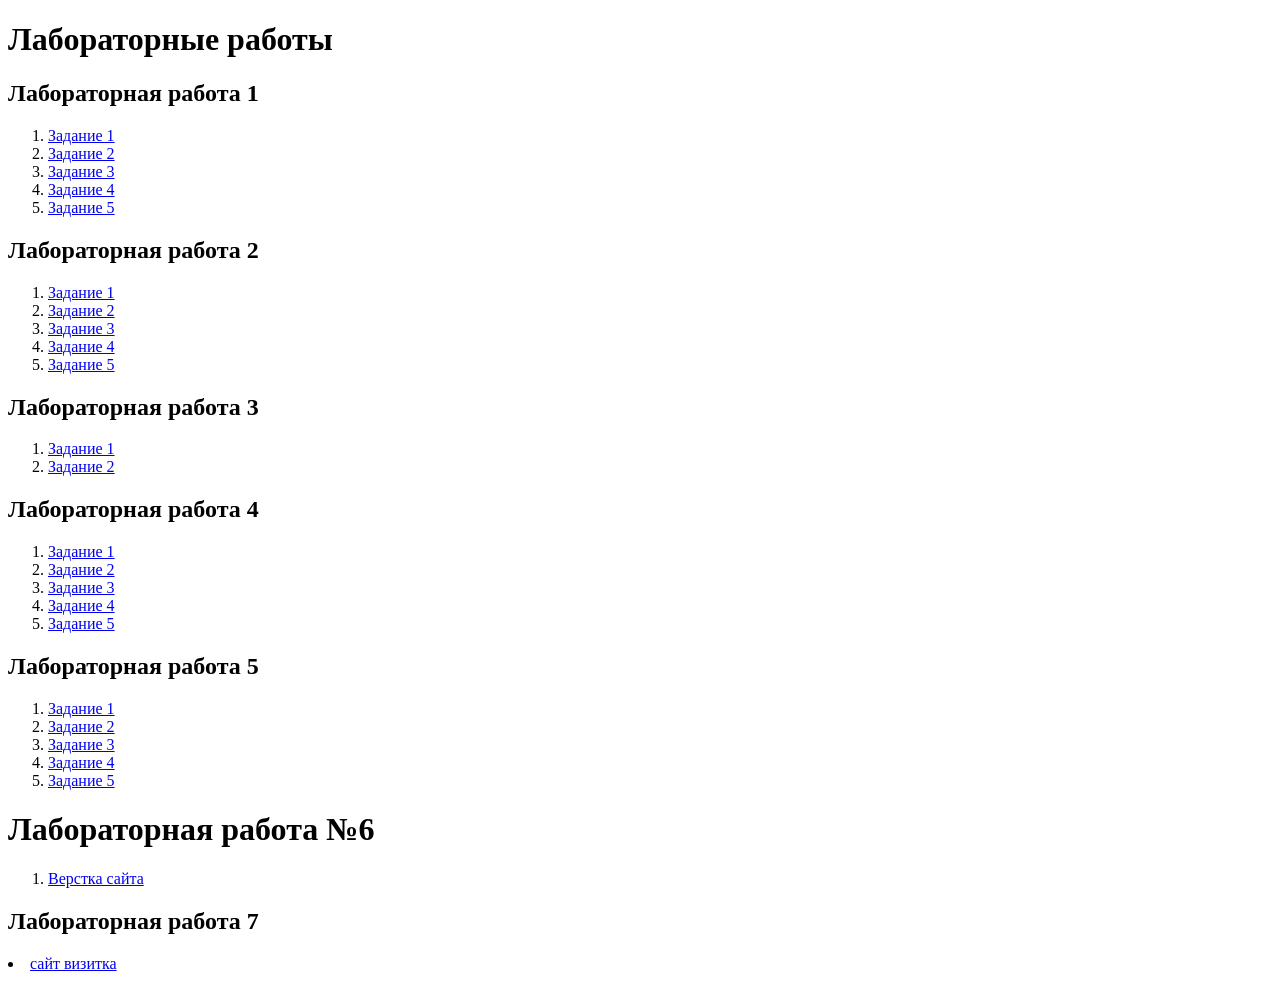
<file: index.html>
<!DOCTYPE html>
<html lang="ru">
<head>
    <meta charset="UTF-8">
    <meta name="viewport" content="width=device-width, initial-scale=1.0">
    <title>HTML&amp;CSS</title>
</head>
<body>
    <h1>Лабораторные работы</h1>
    <h2>Лабораторная работа 1</h2>
    <ol>
        <li><a href="lab1/lab1_1.html">Задание 1</a></li>
        <li><a href="lab1/lab1_2.html">Задание 2</a></li>
        <li><a href="lab1/lab1_3.html">Задание 3</a></li>
        <li><a href="lab1/lab1_4.html">Задание 4</a></li>
        <li><a href="lab1/lab1_5.html">Задание 5</a></li>
    </ol>
    
    <h2>Лабораторная работа 2</h2>
    <ol>
        <li><a href="lab2/lab2_1.html">Задание 1</a></li>
        <li><a href="lab2/lab2_2.html">Задание 2</a></li>
        <li><a href="lab2/docs/index.html">Задание 3</a></li>
        <li><a href="lab2/lab2_4.html">Задание 4</a></li>
        <li><a href="lab2/lab2_5.html">Задание 5</a></li>
    </ol>

 <h2>Лабораторная работа 3</h2>
    <ol>
        <li><a href="/lab3/lab3_1.html">Задание 1</a></li>
        <li><a href="/lab3/lab3_2.html">Задание 2</a></li>
    </ol>
    
    <h2>Лабораторная работа 4</h2>
    <ol>
        <li><a href="/lab4/lab4_1.html">Задание 1</a></li>
        <li><a href="/lab4/lab4_2.html">Задание 2</a></li>
        <li><a href="/lab4/lab4_3.html">Задание 3</a></li>
        <li><a href="/lab4/lab4_4.html">Задание 4</a></li>
        <li><a href="/lab4/lab4_5.html">Задание 5</a></li>
    </ol>
    
    <h2>Лабораторная работа 5</h2>
<ol>
        <li><a href="/lab5/lab5_1.html">Задание 1</a></li>
        <li><a href="/lab5/lab5_2.html">Задание 2</a></li>
        <li><a href="/lab5/lab5_3.html">Задание 3</a></li>
        <li><a href="/lab5/lab5_4.html">Задание 4</a></li>
        <li><a href="/lab5/lab5_5.html">Задание 5</a></li>
</ol>
        <h1> Лабораторная работа №6 </h1>
    <ol>
        <li><a href="https://uley6.github.io/mamon/">Верстка сайта</a></li>
    </ol>
    
    <h2>Лабораторная работа 7</h2>
</ol>
    <li><a href="lab7/index.html">сайт визитка</a></li>
    </ul>
</body>
</html>
</file>
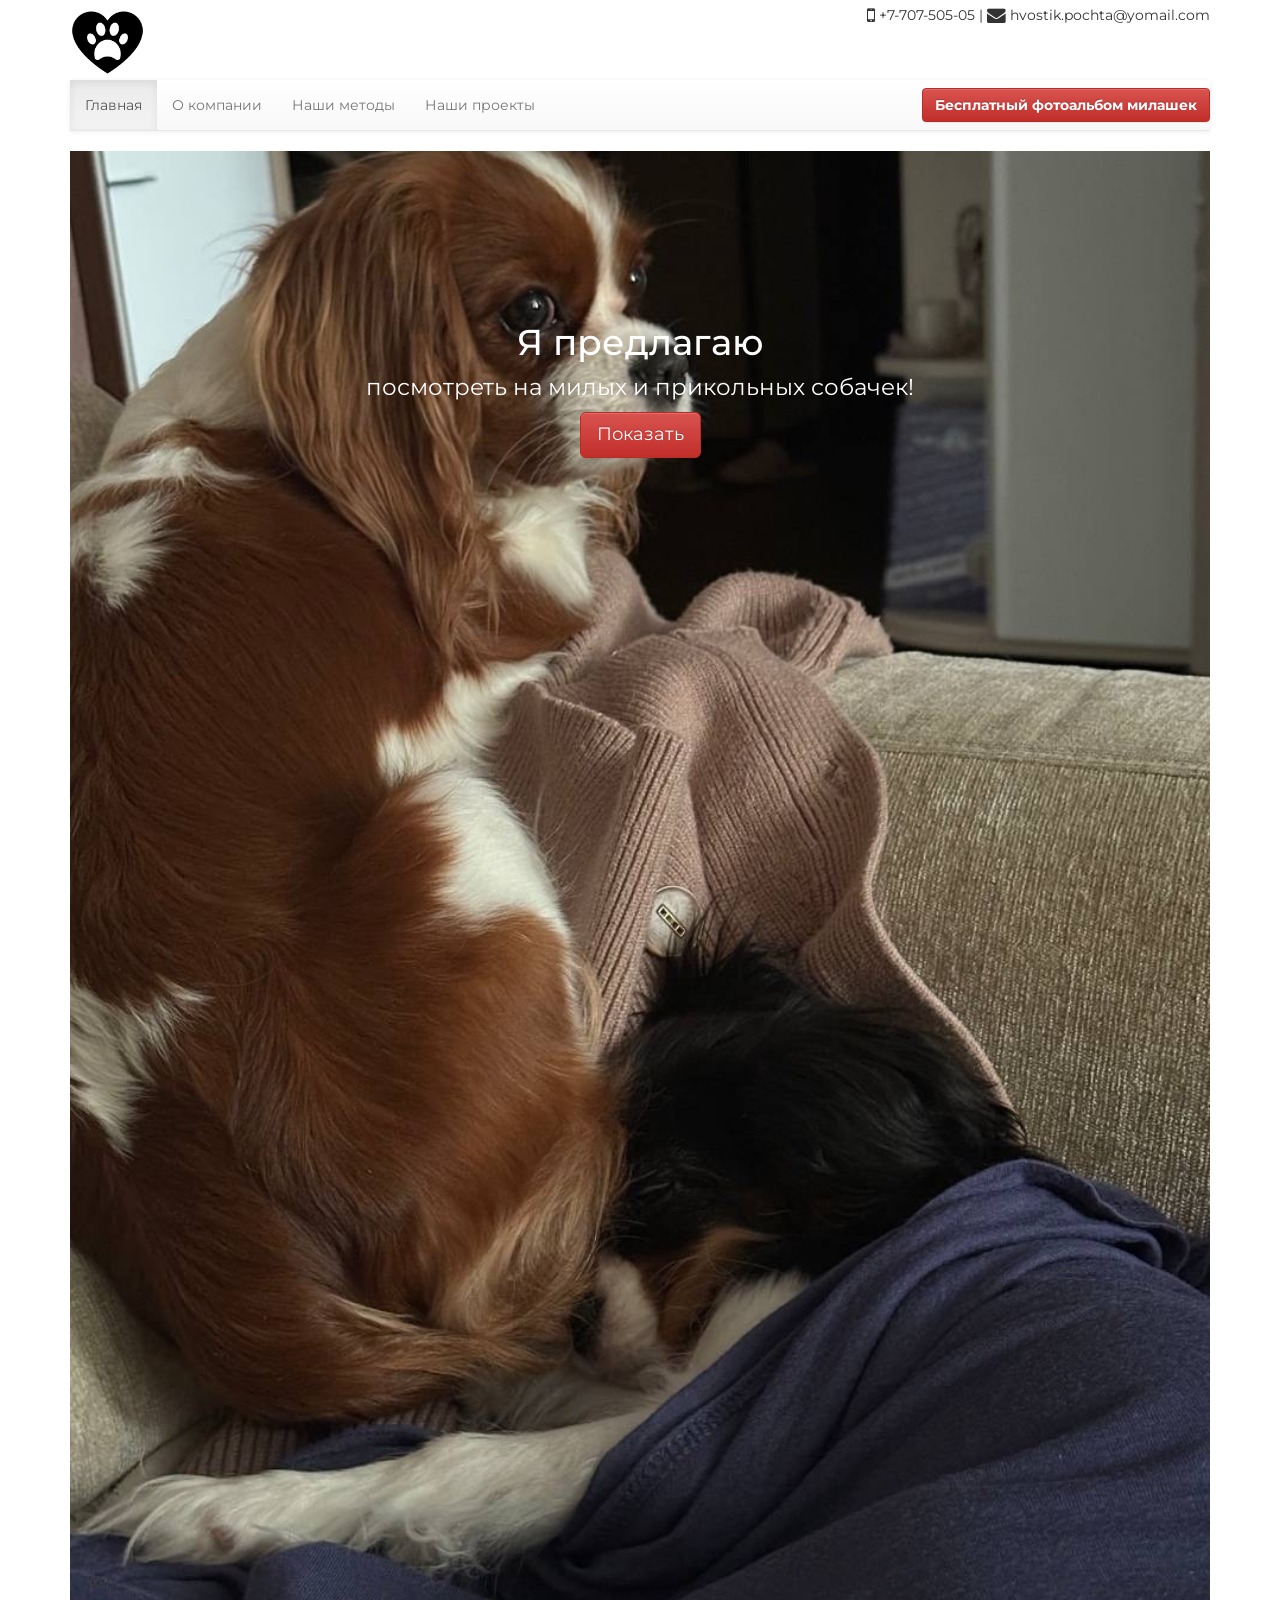
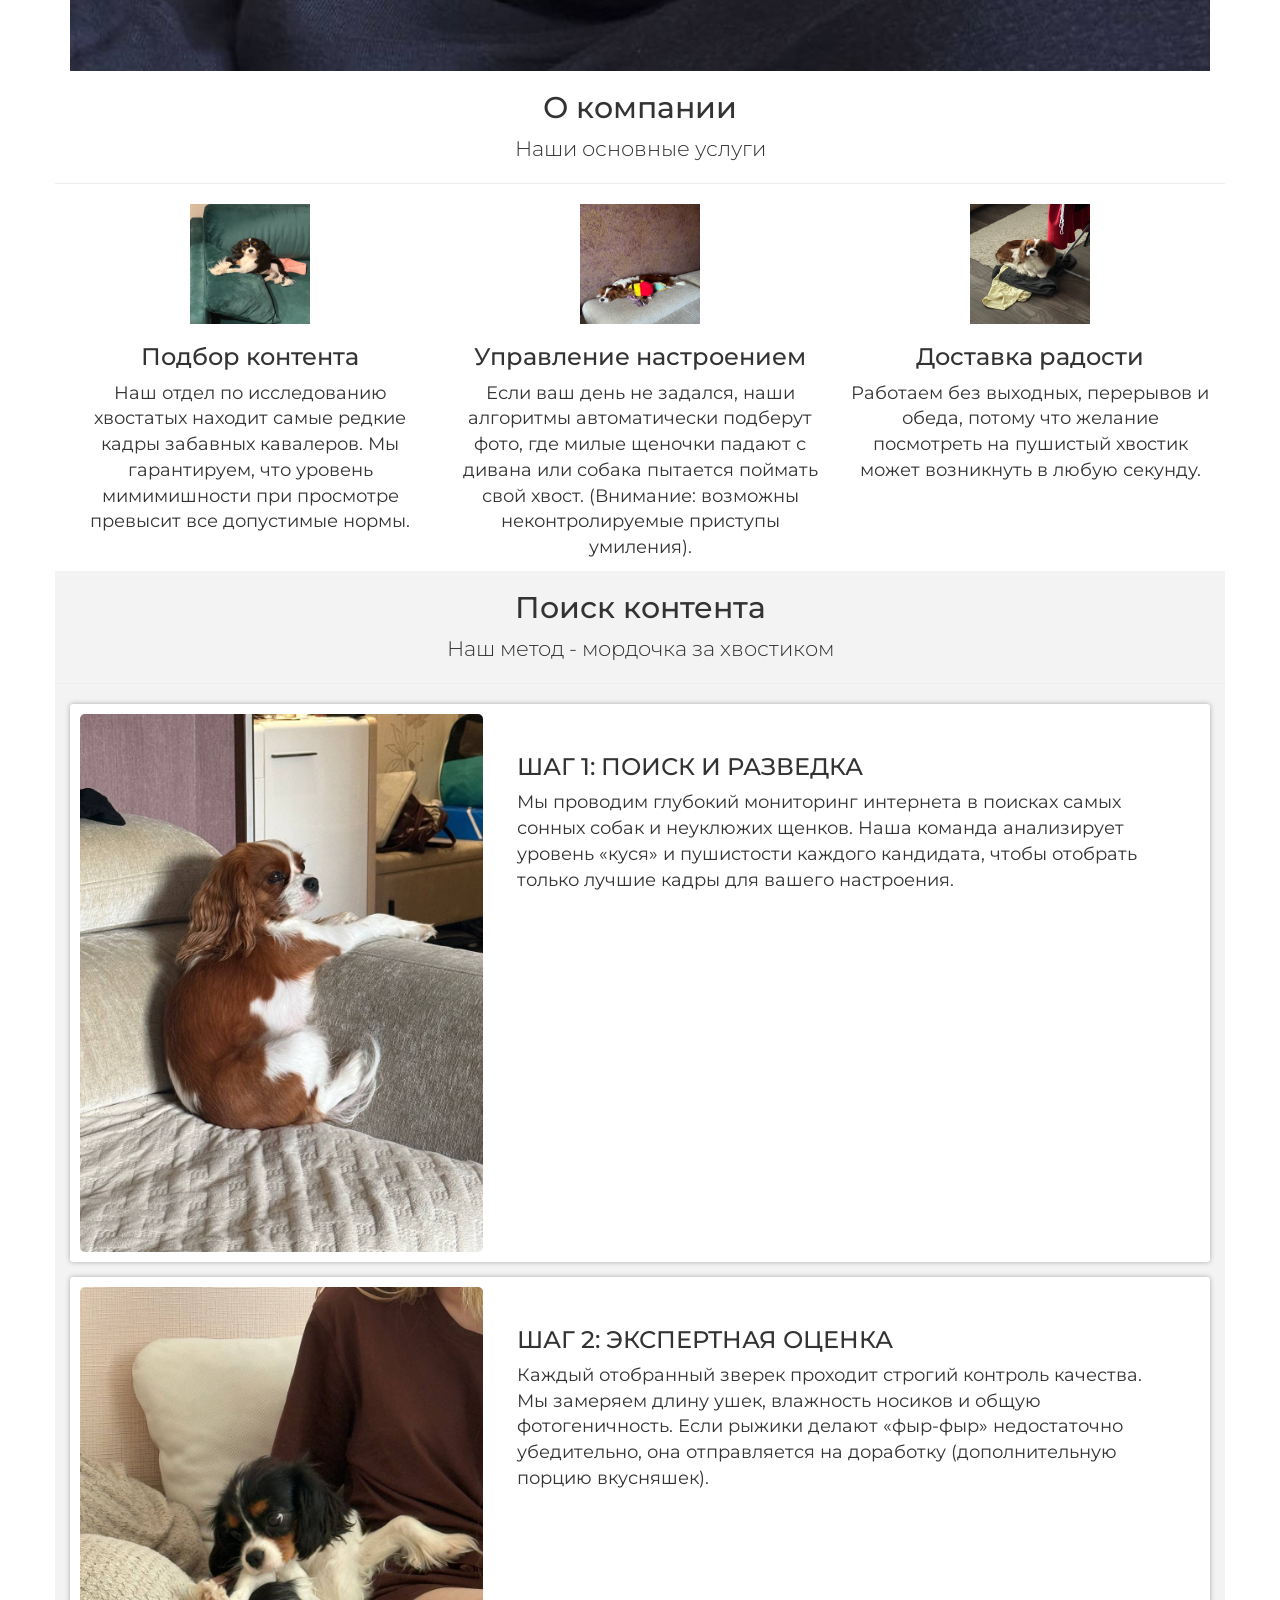
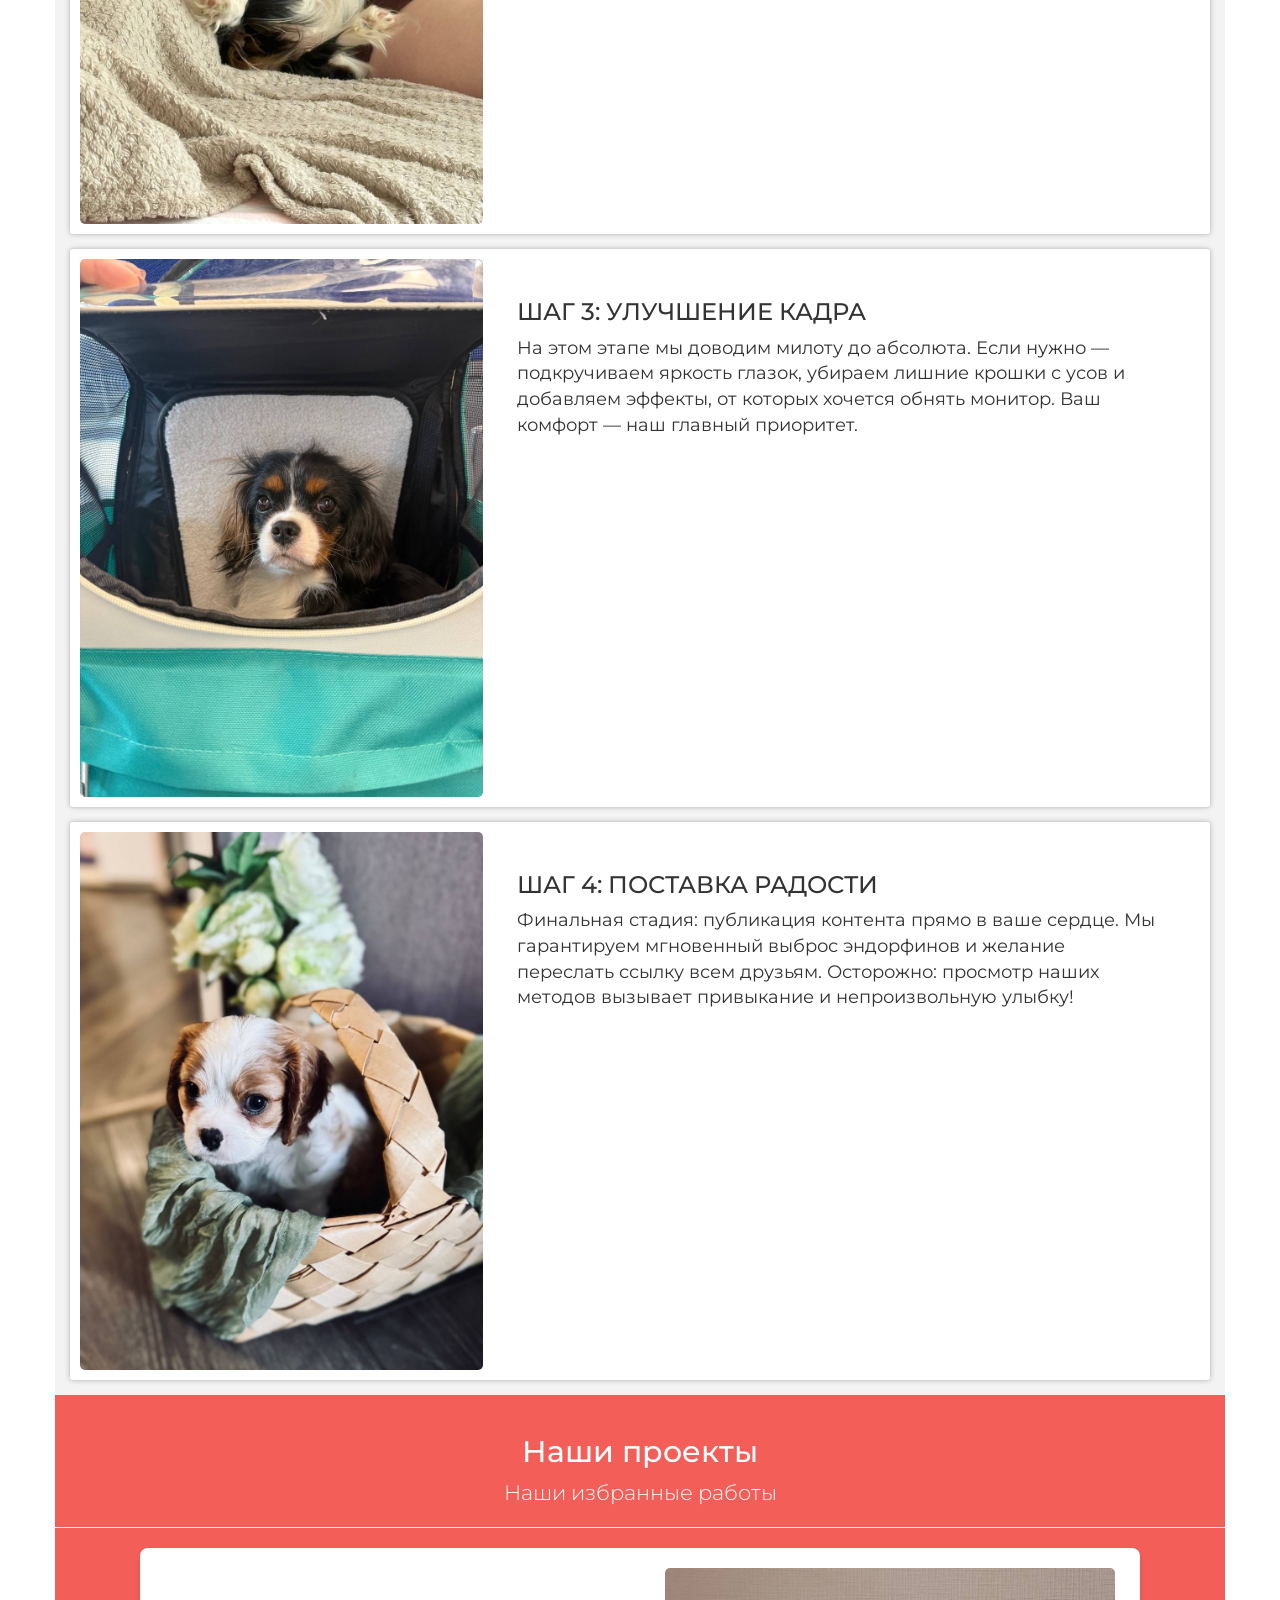
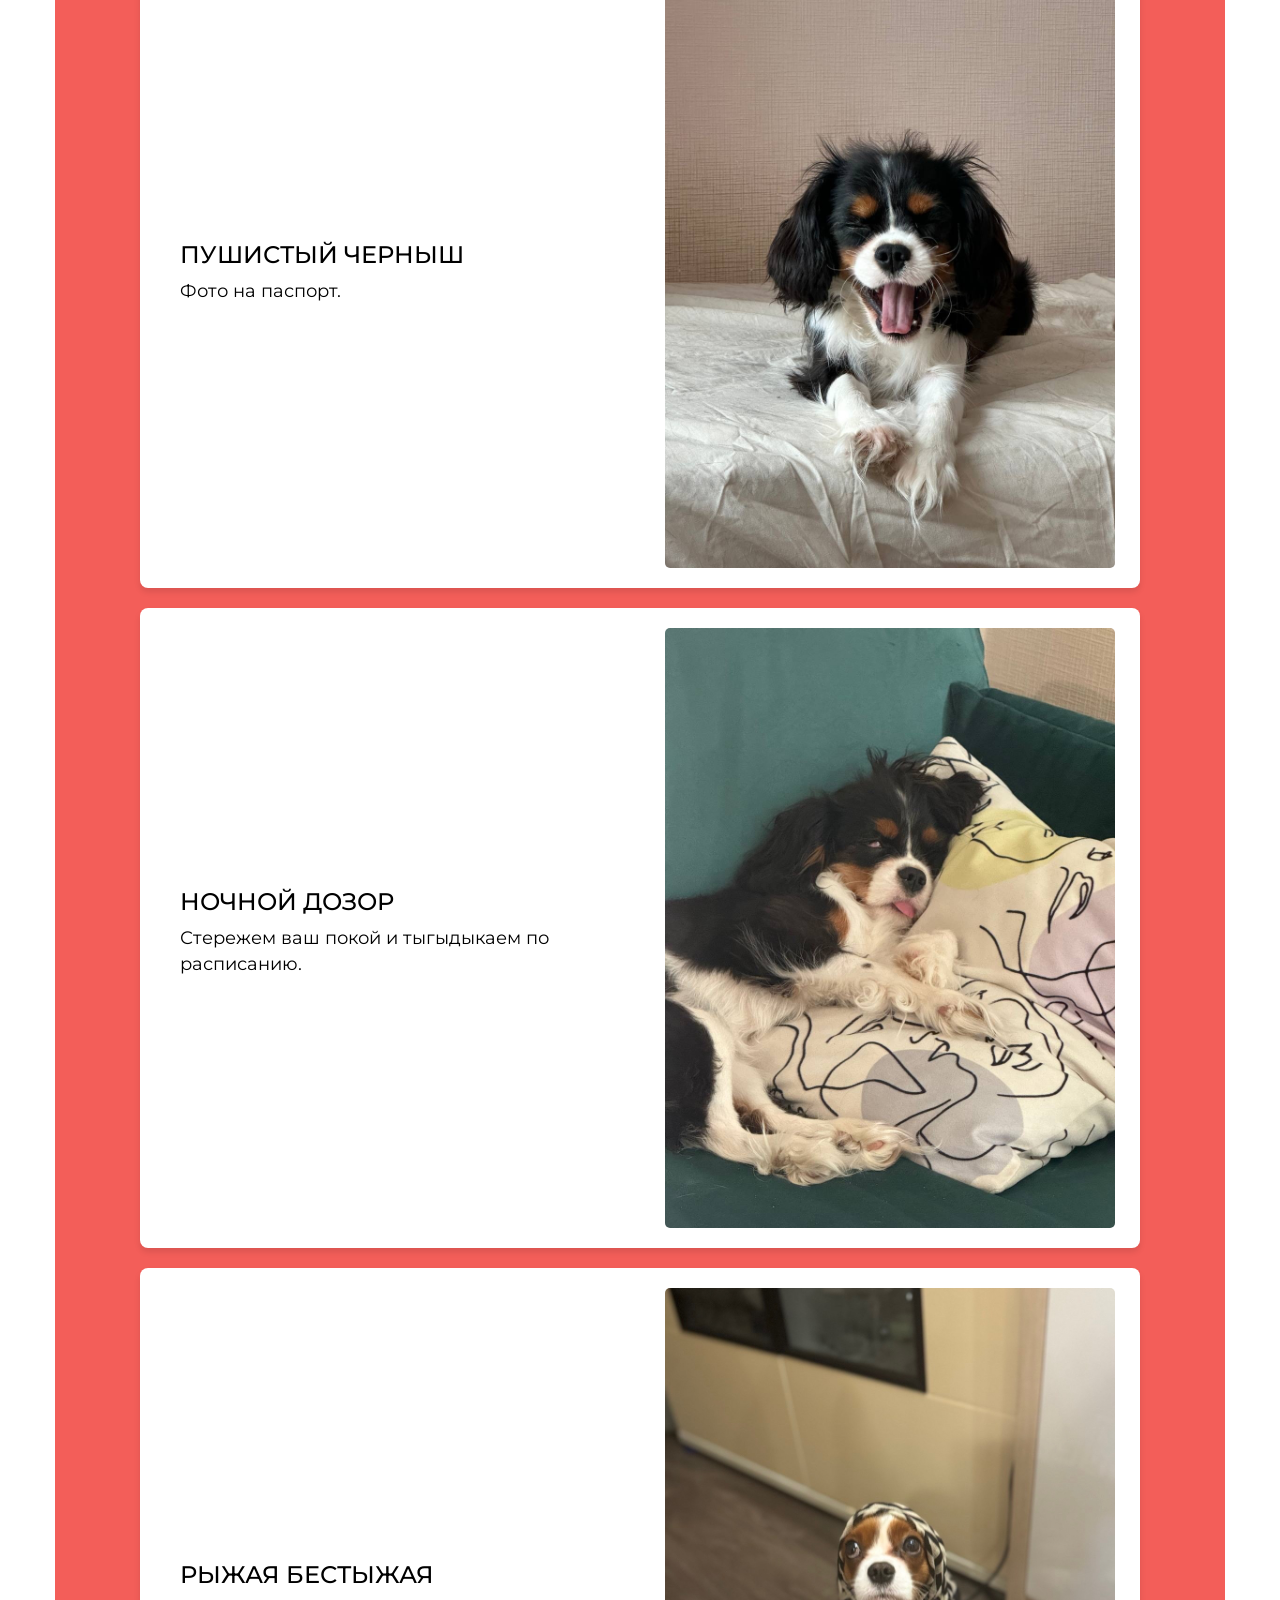
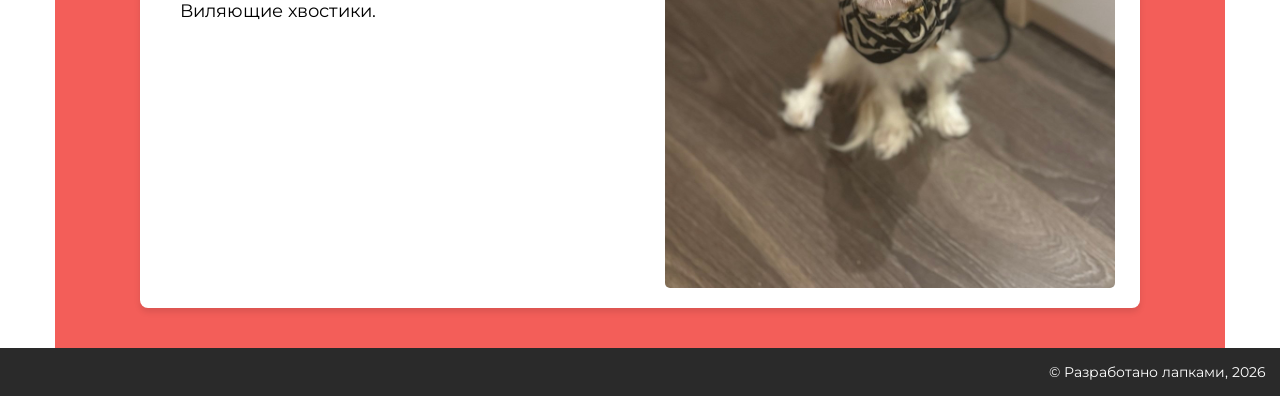
<file: lab7/index.html>
<!DOCTYPE html>
<html lang="ru">
<head>
  <!-- Кодировка документа -->
  <meta charset="utf-8">
  <!-- Заголовок страницы -->
  <title>Наши любимчики - кавалеры</title>
  <link rel="shortcut icon" href="favicon.ico" type="image/x-icon">
  <!-- Подключения таблицы стилей Bootstrap 3 -->
  <link rel="stylesheet" type="text/css" href="css/bootstrap.min.css">
  <!-- Подключение темы со стилями Bootstrap 3 -->
  <link rel="stylesheet" type="text/css" href="css/bootstrap-theme.min.css">
  <!-- Подключение таблицы стилей иконок Awesome -->
  <link rel="stylesheet" type="text/css" href="css/font-awesome.min.css">
  <!-- Подключение таблицы стилей, в которой будем прописывать свои стили -->
   <link href="https://fonts.googleapis.com/css2?family=Montserrat:wght@400;700&display=swap" rel="stylesheet">
  <link rel="stylesheet" type="text/css" href="css/style.css">
  <!-- Подключение библиотеки jQuery для работы скриптов Bootstrap 3 -->
  <script src="js/jquery-1.11.1.min.js"></script>
  <!-- Подключение скриптов Bootstrap 3 -->
  <script src="js/bootstrap.min.js"></script>
</head>
<body>

<!-- Основное содержимое страницы -->

 <!-- Основной контейнер -->
<div class="container">
    <!-- "Шапка" сайта -->
    <header style="padding-top:5px;">
        <div id="logo" style="float:left">
            <img src="images/free-icon-pets-7699693.png" width="75" height="75" alt="Логотип сайта">
        </div>
        <div id="contacts" style="float:right">
            <!--Элемент i служит для вывода иконки Awesome с именем fa-mobile -->
            <i class="fa fa-mobile fa-lg"></i> +7-707-505-05 |
            <i class="fa fa-envelope fa-lg"></i> hvostik.pochta@yomail.com
            <!--CSS свойство margin-left задает отступ 10px слева от предыдущего элемента-->
            <!--CSS свойство color задает цвет элементу i-->
            <!-- <i class="fa fa-facebook-square fa-2x" style="margin-left:10px; color: blue;"></i> -->
        </div>
        <div class="clearfix"></div>
    </header>
    <!-- Навигационное меню -->
    <nav class="navbar navbar-default navbar-static-top">
        <div class="navbar-header">
            <button type="button" class="navbar-toggle collapsed" data-toggle="collapse" data-target="#bs-menu">
                <span class="sr-only">Toggle navigation</span>
                <span class="icon-bar"></span>
                <span class="icon-bar"></span>
                <span class="icon-bar"></span>
            </button>
        </div>
        <div class="collapse navbar-collapse" id="bs-menu">
            <ul class="nav navbar-nav">
                <!-- Активный пункт меню "Главная" -->
                <li class="active"><a href="#">Главная</a></li>
                <!-- Пункт меню "О компании" -->
                <li><a href="#main">О компании</a></li>
                <!-- Пункт меню "Наш метод" -->
                <li><a href="#method">Наши методы</a></li>
                <!-- Пункт меню "Наши проекты" -->
                <li><a href="#work">Наши проекты</a></li>
            </ul>
            <!-- Список, выровненный по правому краю -->
            <ul class="nav navbar-nav navbar-right">
                <!-- Пункт меню "Бесплатная консультация" -->
                <li><a  href="#" style="padding-top:8px; padding-bottom:8px;">
                    <span class="btn btn-danger"><strong>Бесплатный фотоальбом милашек</strong></span></a>
                </li>
            </ul>
        </div>
    </nav>
    <!-- Нижняя часть "шапки" сайта -->
    <div id="header-bottom" style="position:relative;">
        <img src="images/-d-07G5R3zx_JpUdaKZhkP3X6OKw2-sZGeyTzMDNPlHA2qr7PgppaogQWJ6eavjYGU6RfBZCs9wCs8GWPXevIzFo.jpg" style="width:100%;" alt="Баннер">
            <!--Положение элемента зададим свойством top от верхнего края со значением 10% от высоты элемента header-bottom.-->
        <div id="bannertext" style="position:absolute; top:10%; width:100%; text-align:center; color:white;" >
        <!-- Здесь будет текст с кнопкой ...-->
            <div class="hidden-xs">
                <h1>Я предлагаю<br>
                    <small style="color: white;">посмотреть на милых и прикольных собачек!</small>
                </h1>
             </div>
             <div class="hidden-sm hidden-md hidden-lg">
                <p class="lead">Мы предлагаем маркетинг в социальных сетях для бизнеса</p>
            </div>
             <!-- Кнопка "Бесплатная консультация" -->
            <a class="btn btn-danger btn-lg">Показать</a>
        </div>
    </div>
    <!-- Блок об услугах компании -->

    <div id="main">
        <!-- Задаем новый ряд, с выравниванием текста внутри него по центру с помощью CSS свойства text-align -->
        <div class="row" style="text-align:center;">
            <!-- Создаём заголовок h2 с текстом "О компании" -->
            <h2>О компании</h2>
            <!-- Создаем более крупный размер шрифта по сравнению с остальным текстом с помощью класса Bootstrap 3 "lead" -->
            <p class="lead">Наши основные услуги</p>
            <!-- Создаем горизонтальную линию -->
            <hr>
            <!-- Создаем блок, состоящий из 4 колонок Bootstrap 3 -->
            <div class="col-md-4">
                <!-- Отображаем изображение img-1.png -->
                <img src="images/9L8RnVcdxdW7nVenuMqzXA5rNDxojh1IcEWxvuz6eZaZq9_SRKe8z2KE60qTZ-s0ts93t2rMLNHKEuy5ZfLYg5uN.jpg" width="120" height="120" alt="носик">
                <!-- Создаём заголовок внутри колонки -->
                <h3>Подбор контента</h3>
                <!-- Абзац с текстом -->
                <p>Наш отдел по исследованию хвостатых находит самые редкие кадры забавных кавалеров.
                  Мы гарантируем, что уровень мимимишности при просмотре превысит все допустимые нормы.</p>
            </div>
            <div class="col-md-4">
                <img src="images/Egt8Y0XrN0nG9jhuxuhhMpqbQ6O65CnlzZrsG9GB2RC3YHEmy5sMUTBoEVhtk-klaLg2dC7En0WLjHVj9PHDG_4N.jpg" width="120" height="120" alt="собачка">
                <h3>Управление настроением</h3>
                <p>Если ваш день не задался, наши алгоритмы автоматически подберут фото,
                  где милые щеночки падают с дивана или собака пытается поймать свой хвост.
                  (Внимание: возможны неконтролируемые приступы умиления).</p>
            </div>
            <div class="col-md-4">
                <img src="images/Z5oIw9qvH-KtlBH_Sfqhi-kqk7VPvIYsLTDBs3c3voLY-TbViRSTt-0GLynyJLgqrn4dfmXmX3joGYGx0bFygQfp.jpg" width="120" height="120" alt="лисичка">
                <h3>Доставка радости</h3>
                <p> Работаем без выходных, перерывов и обеда, потому что желание посмотреть на пушистый хвостик
                   может возникнуть в любую секунду.</p>
            </div>
        </div>
    </div>

    <div id="method">
        <!-- Создание ряда, с выравниванием текста внутри блока по центру и заполнением фона цветом #f3f3f3 -->
        <div class="row" style="text-align:center; background:#f3f3f3;">
            <!-- Создание заголовка h2 -->
            <h2>Поиск контента</h2>
            <!-- Создание текста под заголовком -->
            <p class="lead">Наш метод - мордочка за хвостиком </p>
            <!-- Создание горизонтальной линии -->
            <hr>
            <!-- Создание 1 блока -->
            <ul style="list-style:none; margin:15px; padding:10px; box-shadow:0 0 5px #aaa;
                background: #FFF; border-radius: 3px; display: flow-root;">
                <!-- display: flow-root автоматически очищает внутренние float элементы -->

                <li class="list1_img" style="float:left; width: 36%;">
                    <img src="images/QcLvCeOy8VMKohmF7JPq0rqHW8NdfZvK1Ou1_bJbeZX13JyrC-i9G6w2nYUcGjvDl1BqNgBZ5ktw0Sns41Taaz1a.jpg" class="img-responsive" alt="хахаахаах">
                </li>
                <li class="list1_desc" style="float:left; width:61%; margin-left:1em;">
                    <h3>Шаг 1: Поиск и разведка</h3>
                    <p>Мы проводим глубокий мониторинг интернета в поисках самых сонных собак и неуклюжих щенков.
                       Наша команда анализирует уровень «куся» и пушистости каждого кандидата,
                       чтобы отобрать только лучшие кадры для вашего настроения.</p>
                </li>
            </ul>
            <!-- Создание 2 блока -->
            <ul style="list-style:none; margin:15px; padding:10px; box-shadow:0 0 5px #aaa;
    background: #FFF; border-radius: 3px; display: flow-root;">
                <li class="list1_img" style="float:left; width: 36%;">
                    <img src="images/eUoAnA3XGg8U453dz5MC_Khb9l4IloID470KPk-o6PBjCZArXdNdPuz_uIRgm9MyvfHKsjmQjq_e9EyobBRmpqke.jpg" class="img-responsive" alt="котя">
                </li>
                <li class="list1_desc" style="float:left; width:61%; margin-left:1em;">
                    <h3>Шаг 2: Экспертная оценка</h3>
                    <p>Каждый отобранный зверек проходит строгий контроль качества.
                      Мы замеряем длину ушек, влажность носиков и общую фотогеничность.
                      Если рыжики делают «фыр-фыр» недостаточно убедительно, она отправляется на доработку (дополнительную порцию вкусняшек).</p>
                </li>
            </ul>
            <!-- Создание 3 блока -->
            <ul style="list-style:none; margin:15px; padding:10px; box-shadow:0 0 5px #aaa;
    background: #FFF; border-radius: 3px; display: flow-root;">
                <li class="list1_img" style="float:left; width: 36%;">
                    <img src="images/LkMfW7oZ-dDNdHjDl6GIMez-XQ_PmJC560yITLGH01djNVQRw4l00J3imvUtv9-WdsLs39CeSF8u5bA2Q-VtDyY5.jpg" class="img-responsive" alt="кот за работой">
                </li>
                <li class="list1_desc" style="float:left; width:61%; margin-left:1em;">
                    <h3>Шаг 3: Улучшение кадра</h3>
                    <p>На этом этапе мы доводим милоту до абсолюта.
                    Если нужно — подкручиваем яркость глазок, убираем лишние крошки с усов и добавляем эффекты,
                     от которых хочется обнять монитор. Ваш комфорт — наш главный приоритет.</p>
                </li>
            </ul>
            <!-- Создание 4 блока -->
            <ul style="list-style:none; margin:15px; padding:10px; box-shadow:0 0 5px #aaa;
    background: #FFF; border-radius: 3px; display: flow-root;">
                <li class="list1_img" style="float:left; width: 36%;">
                    <img src="images/N6WhNifP9NHGq-YM4B33ZwwhBWzvxMYq8h3jx869J4GlENt8dnOUfjRASRWb_Fge-s9u1_X_HNI9yD7odVgD5Qya.jpg" class="img-responsive" alt="лисица">
                </li>
                <li class="list1_desc" style="float:left; width:61%; margin-left:1em;">
                    <h3>Шаг 4: Поставка радости</h3>
                    <p>Финальная стадия: публикация контента прямо в ваше сердце.
                      Мы гарантируем мгновенный выброс эндорфинов и желание переслать ссылку всем друзьям.
                      Осторожно: просмотр наших методов вызывает привыкание и непроизвольную улыбку!</p>
                </li>
            </ul>
        </div>
    </div>

   <div id="work">
    <div class="row project-header">
        <h2>Наши проекты</h2>
        <p class="lead">Наши избранные работы</p>
        <hr>

        <ul class="project-card">
            <li class="list1_desc">
                <h3>Пушистый черныш</h3>
                <p>Фото на паспорт.</p>
            </li>
            <li class="list1_img">
                <img src="images/yQRzvJonOp8AYH6XwbSgcHWzbkTl4Wfo9fcInWPP4TEHQ6K26UyEBM6_X5RW8ROpVtGfmRQ4rjyfF1PKPjMwLNx_.jpg" class="img-responsive" alt="полёт нормальный">
            </li>
        </ul>

        <ul class="project-card">
            <li class="list1_desc">
                <h3>Ночной дозор</h3>
                <p>Стережем ваш покой и тыгыдыкаем по расписанию.</p>
            </li>
            <li class="list1_img">
                <img src="images/vXPKRpKYdPHeRxigDZwCg4lv5ibTsv0HjsA_9k2qs8nAvkiz6dcv-rRGwubLsdmEFxjhdGmPHQnPLbLYzX8Du4xx.jpg" class="img-responsive" alt="Зима близко">
            </li>
        </ul>

        <ul class="project-card">
            <li class="list1_desc">
                <h3>Рыжая бестыжая</h3>
                <p>Виляющие хвостики.</p>
            </li>
            <li class="list1_img">
                <img src="images/zfQpbNT5leI-o4VBlmyRfqF1w4QZan4KnDqg7je-3ec_R92cNz7_vCc-nUgQq1EgRUc_HgRGtDawTkh03Oi1Uvx4.jpg" class="img-responsive" alt="oops">
            </li>
        </ul>
    </div>
</div>
</div>
<!-- Подвал сайта -->
<footer>
    <!-- Текст внутри блока выровнен по правому краю. Цвет фона блока #2a2a2a, значения полей от блока до его содержимого равно 1em, цвет текста внутри блока белый (#fff) -->
    <div style="text-align:right; background:#2a2a2a; padding:1em; color: #fff;">
       © Разработано лапками, 2026
    </div>
</footer>


</body>
</html>
</file>
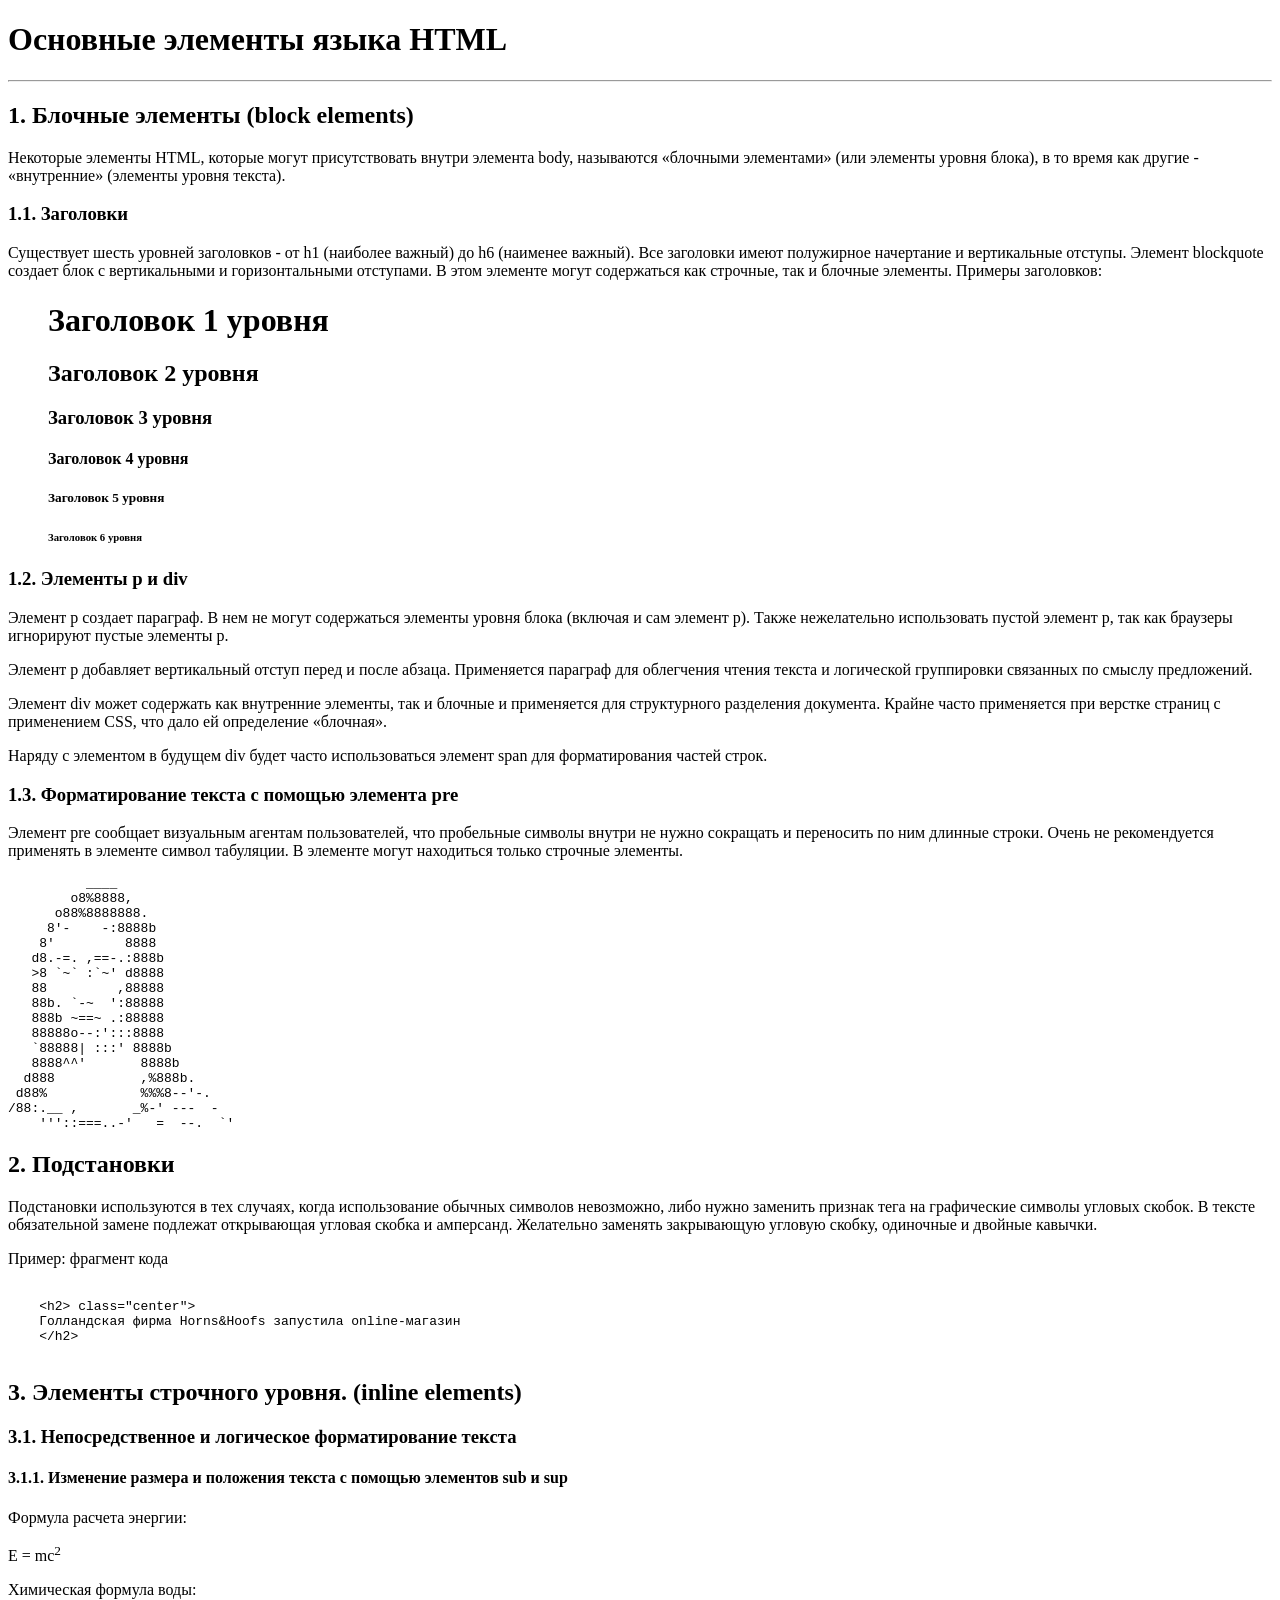
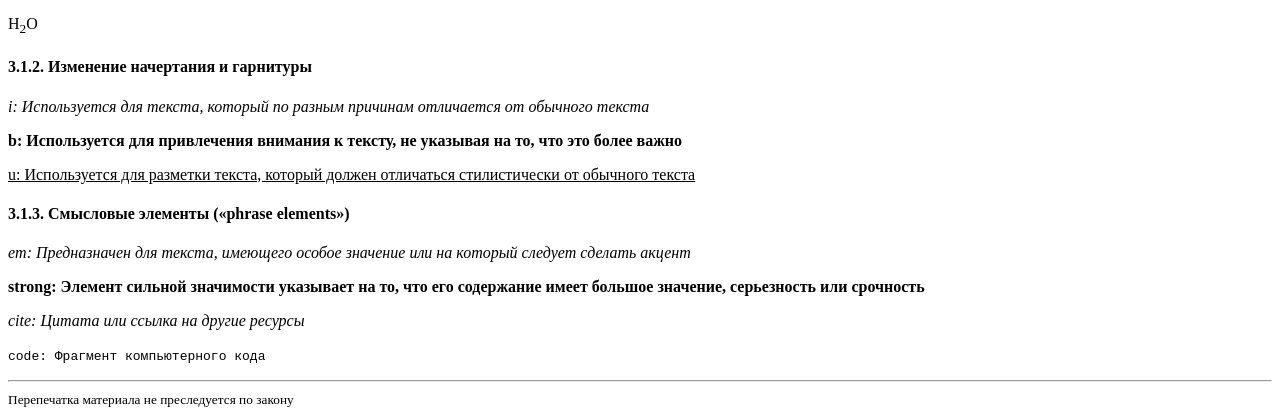
<file: lab1/lab1_1.html>
<!DOCTYPE html>
<html lang="ru">
<head>
    <meta charset="UTF-8">
    <meta name="viewport" content="width=device-width, initial-scale=1.0">
    <title>Document</title>
</head>
<body>
<h1>Основные элементы языка HTML</h1>
<hr>

<!--
ПРОЙДИТЕ ВНИЗ ПО ДОКУМЕНТУ И СДЕЛАЙТЕ ВСЕ ЗАГОЛОВКИ:
ТИПА 1. - ЗАГОЛОВКАМИ ВТОРОГО УРОВНЯ
ТИПА 1.1 - ЗАГОЛОВКАМИ ТРЕТЬЕГО УРОВНЯ
ТИПА 1.1.1 - ЗАГОЛОВКАМИ ЧЕТВЕРТОГО УРОВНЯ
-->

<h2>1. Блочные элементы (block elements)</h2>

<p>Некоторые элементы HTML, которые могут присутствовать внутри элемента body, называются «блочными элементами» (или элементы уровня блока), в то время как другие - «внутренние»  (элементы уровня текста).
</p>

<h3>1.1. Заголовки</h3>

<p>Существует шесть уровней заголовков - от h1 (наиболее важный) до h6 (наименее важный).
Все заголовки имеют полужирное начертание и вертикальные отступы.
Элемент blockquote создает блок с вертикальными и горизонтальными отступами. В этом элементе могут содержаться как строчные, так и блочные элементы.
Примеры заголовков:</p>

<blockquote>
	<h1>Заголовок 1 уровня</h1>
	<h2>Заголовок 2 уровня</h2>
	<h3>Заголовок 3 уровня</h3>
	<h4>Заголовок 4 уровня</h4>
	<h5>Заголовок 5 уровня</h5>
	<h6>Заголовок 6 уровня</h6>
</blockquote>
<h3>1.2. Элементы p и div</h3>

<div>
    <p>Элемент p создает параграф. В нем не могут содержаться элементы уровня блока (включая и сам элемент p). Также нежелательно использовать пустой элемент p, так как браузеры игнорируют пустые элементы p.</p>

    <p>Элемент p добавляет вертикальный отступ перед и после абзаца. Применяется параграф для облегчения чтения текста и логической группировки связанных по смыслу предложений.</p>

    <p>Элемент div может содержать как внутренние элементы, так и блочные и применяется для структурного разделения документа. Крайне часто применяется при верстке страниц с применением CSS, что дало ей определение «блочная».</p>

    <p>Наряду с элементом в будущем div будет часто использоваться элемент span для форматирования частей строк.</p>
</div>




<h3>1.3. Форматирование текста с помощью элемента pre</h3>

<p>Элемент pre сообщает визуальным агентам пользователей, что пробельные символы внутри не нужно сокращать и переносить по ним длинные строки. Очень не рекомендуется применять в элементе символ табуляции. В элементе могут находиться только строчные элементы.</p>

<pre>          ____
        o8%8888,
      o88%8888888.
     8'-    -:8888b
    8'         8888
   d8.-=. ,==-.:888b
   >8 `~` :`~' d8888
   88         ,88888
   88b. `-~  ':88888
   888b ~==~ .:88888
   88888o--:':::8888
   `88888| :::' 8888b
   8888^^'       8888b
  d888           ,%888b.
 d88%            %%%8--'-.
/88:.__ ,       _%-' ---  -
    '''::===..-'   =  --.  `'
</pre>




<h2>2. Подстановки</h2>

<p>Подстановки используются в тех случаях, когда использование обычных символов невозможно, либо нужно заменить признак тега на графические символы угловых скобок.
В тексте обязательной замене подлежат открывающая угловая скобка и амперсанд.
Желательно заменять закрывающую угловую скобку, одиночные и двойные кавычки.</p>

<!--
Основные подстановки:
&lt; (открывающая угловая скобка)
&gt; (закрывающая угловая скобка)
&quot; (двойная кавычка)
&apos; (одиночная кавычка)
&amp; (амперсанд)
-->
 
<p>Пример: фрагмент кода</p>

<pre>
    <code>
    &lt;h2&gt; class=&quot;center&quot;&gt;
    Голландская фирма Horns&amp;Hoofs запустила online-магазин
    &lt;/h2&gt;
    </code>
</pre>


<h2>3. Элементы строчного уровня. (inline elements)</h2>

<h3>3.1. Непосредственное и логическое форматирование текста</h3>

<!-- ИСПОЛЬЗУЙТЕ РАЗНЫЕ СПОСОБЫ ВЫДЕЛЕНИЯ ТЕКСТА -->
<h4>3.1.1. Изменение размера и положения текста с помощью элементов sub и sup</h4>
<p>Формула расчета энергии:</p>
<p>E = mc<sup>2</sup></p>

<p>Химическая формула воды:</p>
<p>H<sub>2</sub>O</p>

<h4>3.1.2. Изменение начертания и гарнитуры</h4>
<p><i>i: Используется для текста, который по разным причинам отличается от обычного текста</i></p>
<p><b>b: Используется для привлечения внимания к тексту, не указывая на то, что это более важно</b></p>
<p><u>u: Используется для разметки текста, который должен отличаться стилистически от обычного текста</u></p>

<h4>3.1.3. Смысловые элементы («phrase elements»)</h4>
<p><em>em: Предназначен для текста, имеющего особое значение или на который следует сделать акцент</em></p>
<p><strong>strong: Элемент сильной значимости указывает на то, что его содержание имеет большое значение, серьезность или срочность</strong></p>
<p><cite>cite: Цитата или ссылка на другие ресурсы</cite></p>
<p><code>code: Фрагмент компьютерного кода</code></p>

<hr>

<!-- ТЕКСТ, РАСПОЛОЖЕННЫЙ НИЖЕ ПОМЕСТИТЕ В ЭЛЕМЕНТ FOOTER И ИСПОЛЬЗУЙТЕ ДЛЯ ЕГО ОФОРМЛЕНИЯ ЭЛЕМЕНТ SMALL -->
<footer>
    <small>Перепечатка материала не преследуется по закону</small>
</footer>

</body>
</html>
</file>
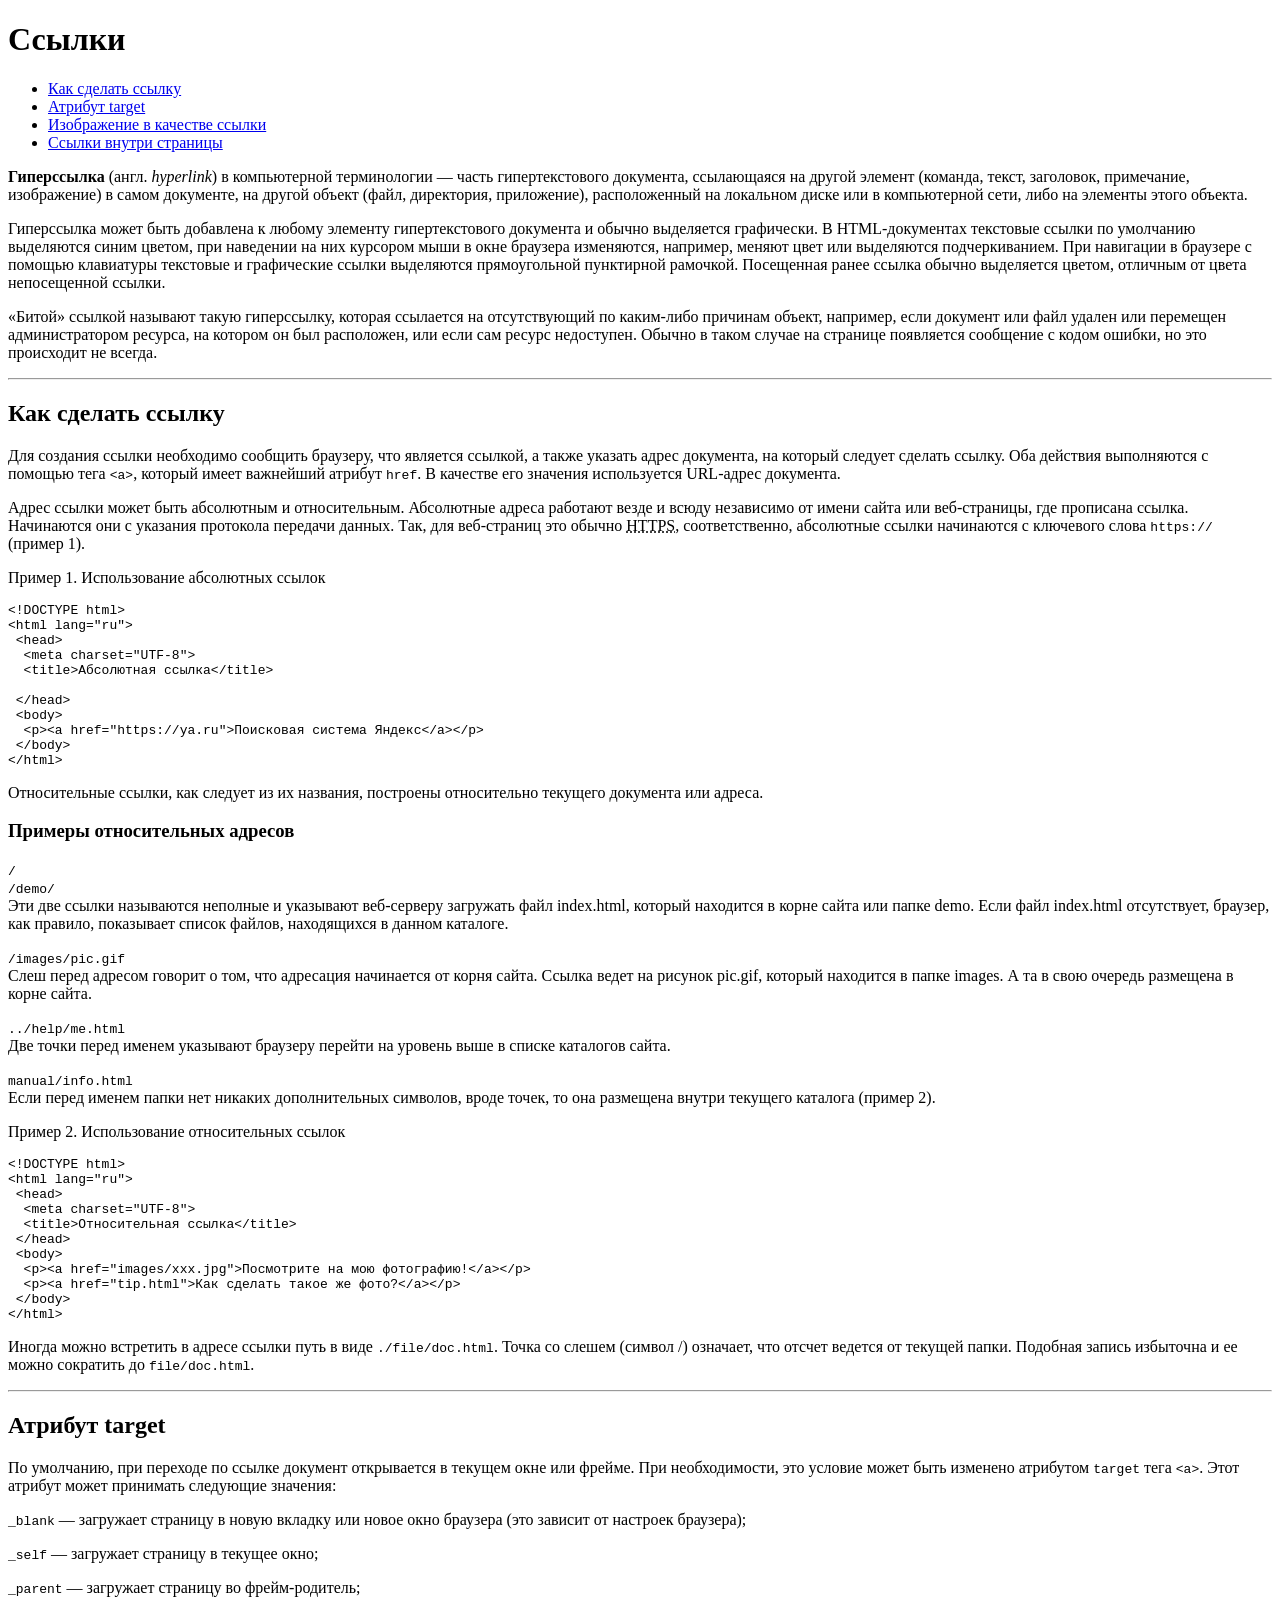
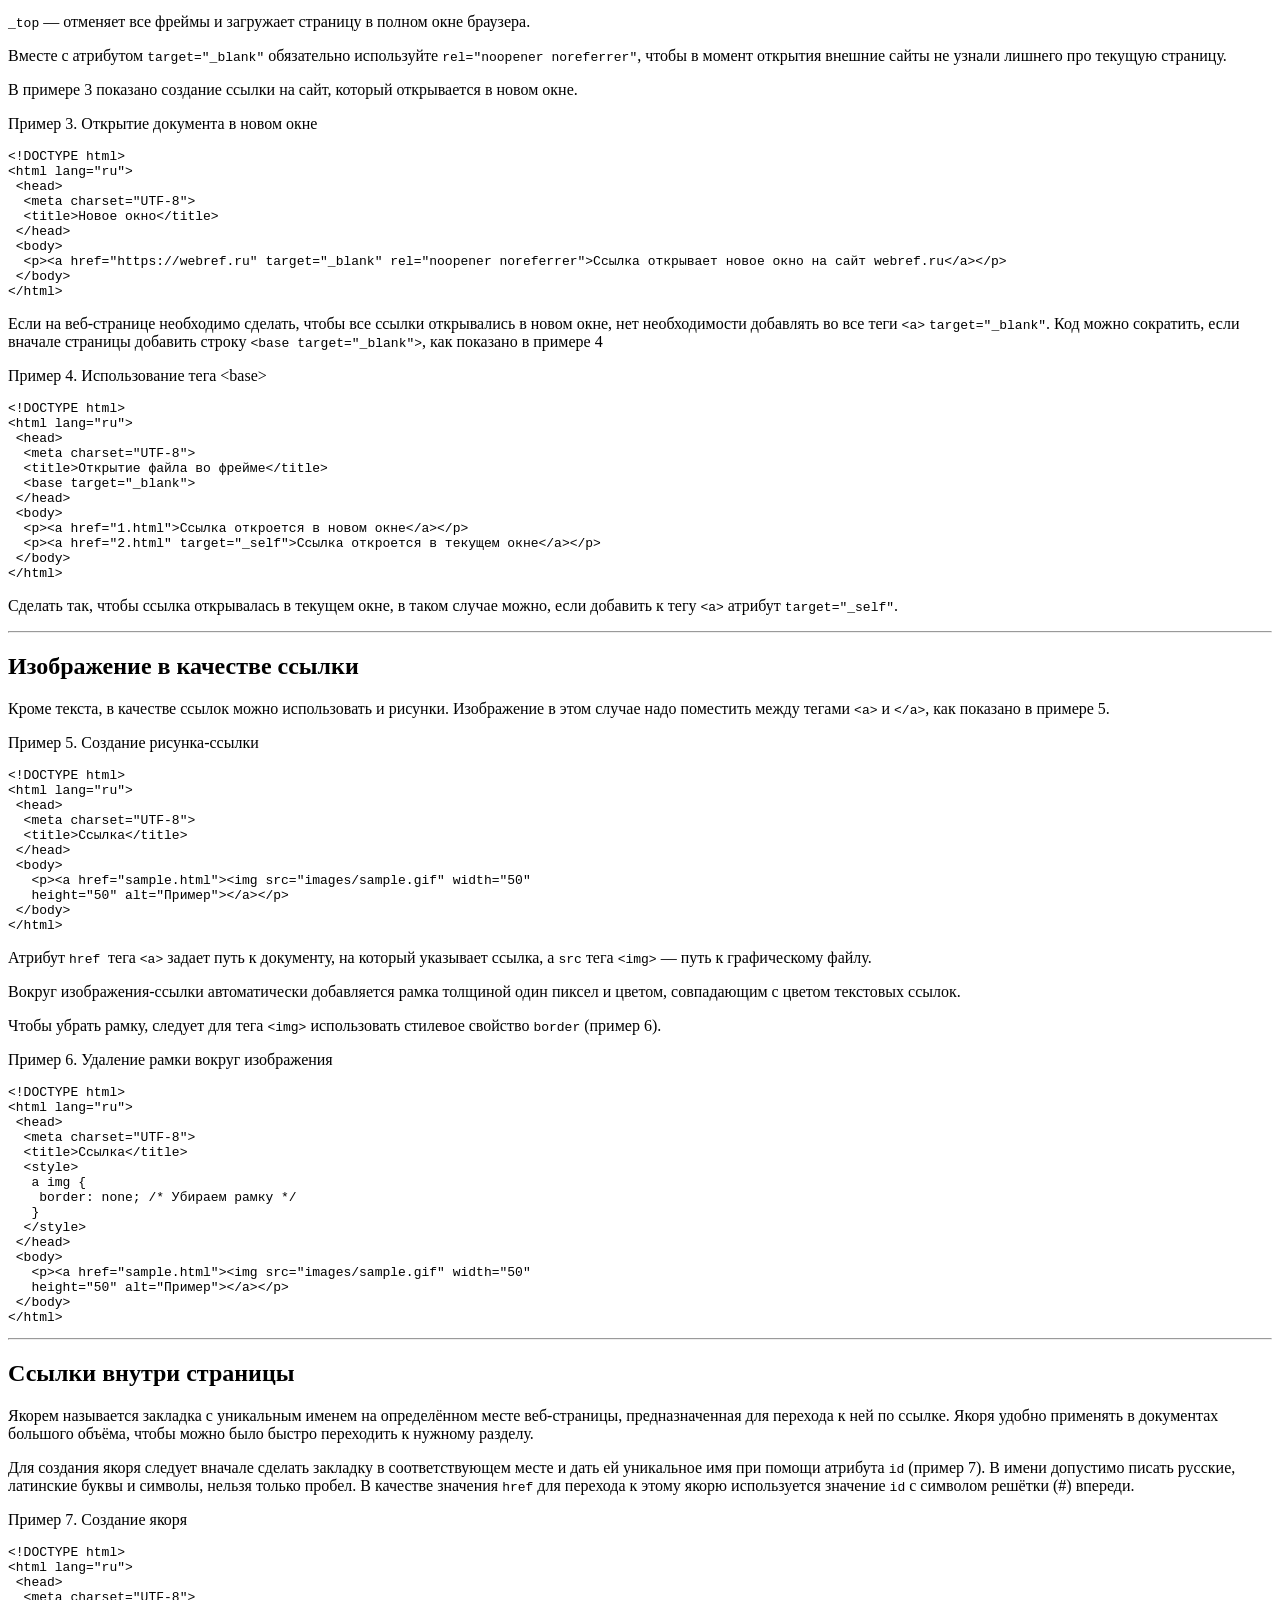
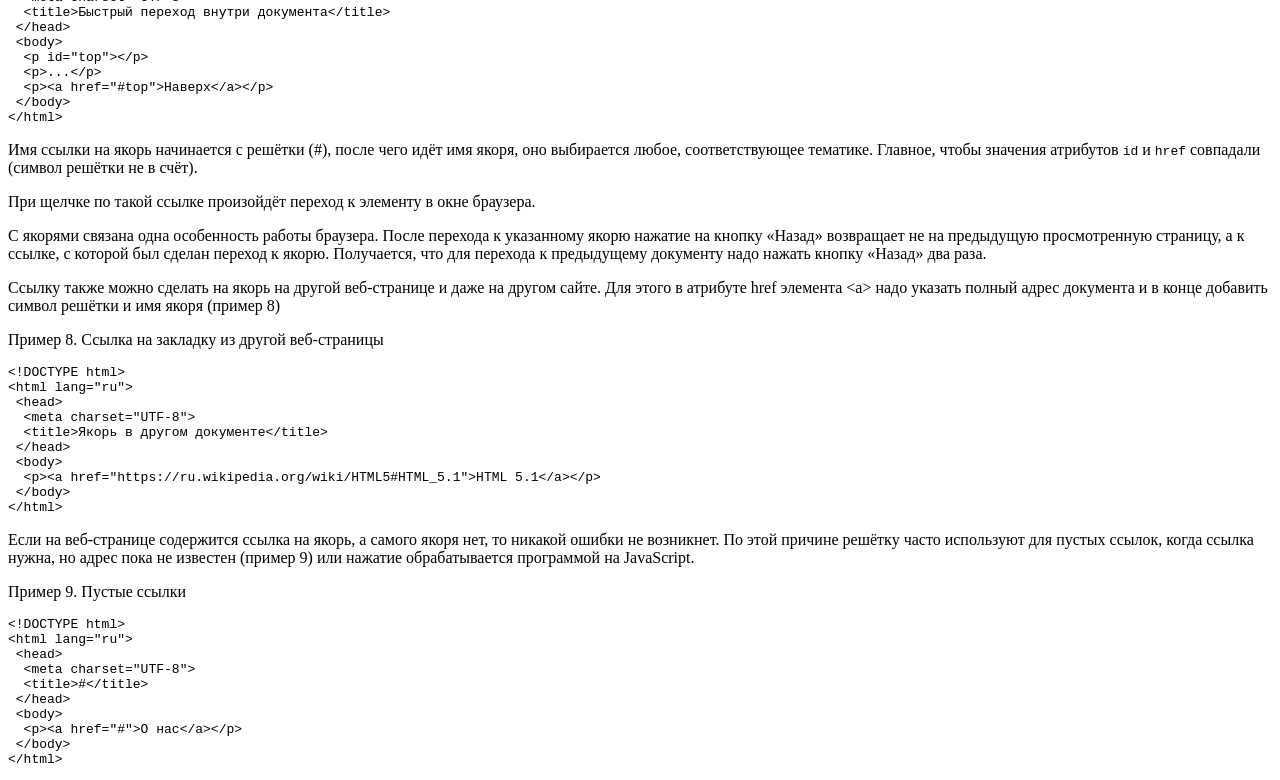
<file: lab1/lab1_2.html>
<!DOCTYPE html>
<html lang="ru">
<head>
    <meta charset="UTF-8">
    <meta name="viewport" content="width=device-width, initial-scale=1.0">
    <title>Внутренняя навигация</title>
</head>
<body>
    <h1>Ссылки</h1>
    <nav>
        <!-- Сделайте элементы списка ссылками на соответствующие заголовки h2 -->
        <ul>
            <li><a href="#kak_cdelat">Как сделать ссылку</a></li>
            <li><a href="#kak_cdelat2">Атрибут target</a></li>
            <li><a href="#kak_cdelat3">Изображение в качестве ссылки</a></li>
            <li><a href="#kak_cdelat4">Ссылки внутри страницы</a></li>
        </ul>
    </nav>

    <p><b>Гиперссылка</b> (англ.&#160;<i>hyperlink</i>) в компьютерной терминологии&#160;— часть гипертекстового документа, ссылающаяся на другой элемент (команда, текст, заголовок, примечание, изображение) в самом документе, на другой объект (файл, директория, приложение), расположенный на локальном диске или в компьютерной сети, либо на элементы этого объекта.</p>
    <p>Гиперссылка может быть добавлена к любому элементу гипертекстового документа и обычно выделяется графически. В HTML-документах текстовые ссылки по умолчанию выделяются синим цветом, при наведении на них курсором мыши в окне браузера изменяются, например, меняют цвет или выделяются подчеркиванием. При навигации в браузере с помощью клавиатуры текстовые и графические ссылки выделяются прямоугольной пунктирной рамочкой. Посещенная ранее ссылка обычно выделяется цветом, отличным от цвета непосещенной ссылки.</p>
    <p>«Битой» ссылкой называют такую гиперссылку, которая ссылается на отсутствующий по каким-либо причинам объект, например, если документ или файл удален или перемещен администратором ресурса, на котором он был расположен, или если сам ресурс недоступен. Обычно в таком случае на странице появляется сообщение с кодом ошибки, но это происходит не всегда.</p>

    <hr>

    <h2 id="kak_cdelat">Как сделать ссылку</h2>
    <p>Для создания ссылки необходимо сообщить браузеру, что является 
      ссылкой, а также указать адрес документа, на который следует сделать 
      ссылку. Оба действия выполняются с помощью тега <code>&lt;a&gt;</code>, 
      который имеет важнейший атрибут <code>href</code>. 
      В качестве его значения используется URL-адрес документа.</p>
    <p>Адрес ссылки может быть абсолютным и относительным. Абсолютные адреса работают 
      везде и всюду независимо от имени сайта или веб-страницы, где прописана ссылка. 
      Начинаются они с указания протокола передачи данных. Так, для веб-страниц это 
      обычно <abbr title="HyperText Transfer Protocol Secure">HTTPS</abbr>, соответственно, 
      абсолютные ссылки начинаются с ключевого слова <code>https://</code> 
      (пример&nbsp;1).</p>
    <p>Пример 1. Использование абсолютных ссылок</p>
    <pre><code>&lt;!DOCTYPE html&gt;
&lt;html lang=&quot;ru&quot;&gt;
 &lt;head&gt;
  &lt;meta charset=&quot;UTF-8&quot;&gt;
  &lt;title&gt;Абсолютная ссылка&lt;/title&gt;

 &lt;/head&gt;
 &lt;body&gt;
  &lt;p&gt;&lt;a href=&quot;https://ya.ru&quot;&gt;Поисковая система Яндекс&lt;/a&gt;&lt;/p&gt;
 &lt;/body&gt;
&lt;/html&gt;</code></pre>

    <p>Относительные ссылки, как следует из их названия, построены относительно 
      текущего документа или адреса.</p>
    <h3><b>Примеры относительных адресов</b></h3>
    <p>
      <code>/<br>
      /demo/<br>
      </code>
      Эти две ссылки называются неполные и указывают веб-серверу загружать 
      файл index.html, который находится в корне сайта 
      или папке demo. Если файл index.html отсутствует, браузер, как правило, 
      показывает список файлов, находящихся в данном каталоге. </p>

    <p> <code>/images/pic.gif</code><br>
      Слеш перед адресом говорит о том, что адресация начинается от корня 
      сайта. Ссылка ведет на рисунок pic.gif, который находится в папке 
      images. А та в свою очередь размещена в корне сайта.</p>
    <p> <code>../help/me.html</code><br>
      Две точки перед именем указывают браузеру перейти на уровень выше 
      в списке каталогов сайта.</p>
    <p> <code>manual/info.html</code><br>
      Если перед именем папки нет никаких дополнительных символов, вроде точек, 
      то она размещена внутри текущего каталога (пример&nbsp;2).</p>

    <p>Пример 2. Использование относительных ссылок</p>
    <pre><code>&lt;!DOCTYPE html&gt;
&lt;html lang=&quot;ru&quot;&gt;
 &lt;head&gt;
  &lt;meta charset=&quot;UTF-8&quot;&gt;
  &lt;title&gt;Относительная ссылка&lt;/title&gt;
 &lt;/head&gt;
 &lt;body&gt;
  &lt;p&gt;&lt;a href=&quot;images/xxx.jpg&quot;&gt;Посмотрите на мою фотографию!&lt;/a&gt;&lt;/p&gt;
  &lt;p&gt;&lt;a href=&quot;tip.html&quot;&gt;Как сделать такое же фото?&lt;/a&gt;&lt;/p&gt;
 &lt;/body&gt;
&lt;/html&gt;</code></pre>

    <p>Иногда можно встретить в адресе ссылки путь в виде <code>./file/doc.html</code>. 
      Точка со слешем (символ /) означает, что отсчет ведется от текущей папки. Подобная 
      запись избыточна и ее можно сократить до <code>file/doc.html</code>. </p>

    <hr>

    <h2 id="kak_cdelat2">Атрибут target</h2>
    <p>По умолчанию, при переходе по ссылке документ открывается в текущем окне или 
      фрейме. При необходимости, это условие может быть изменено атрибутом <code>target</code> 
      тега <code>&lt;a&gt;</code>. Этот атрибут может принимать следующие 
    значения:</p>
    <p><code>_blank</code> &#8212; загружает страницу в новую вкладку или новое окно браузера (это зависит от настроек браузера);  </p>

    <p><code>_self</code> &#8212; загружает страницу в текущее окно;</p>
    <p> <code>_parent</code> &#8212; загружает страницу во фрейм-родитель;</p>
    <p> <code>_top</code> &#8212; отменяет все фреймы и загружает страницу в полном 
      окне браузера.</p>
    <p>Вместе с атрибутом <code>target=&quot;_blank&quot;</code> обязательно используйте <code>rel=&quot;noopener noreferrer&quot;</code>, чтобы в момент открытия внешние сайты не узнали лишнего про текущую страницу.</p>

    <p>В примере 3 показано создание ссылки на сайт, который открывается в новом окне.</p>
    <p>Пример 3. Открытие документа в новом окне</p>
    <pre><code>&lt;!DOCTYPE html&gt;
&lt;html lang=&quot;ru&quot;&gt;
 &lt;head&gt;
  &lt;meta charset=&quot;UTF-8&quot;&gt;
  &lt;title&gt;Новое окно&lt;/title&gt;
 &lt;/head&gt;
 &lt;body&gt;
  &lt;p&gt;&lt;a href=&quot;https://webref.ru&quot; target=&quot;_blank&quot; rel=&quot;noopener noreferrer&quot;&gt;Ссылка открывает новое окно на сайт webref.ru&lt;/a&gt;&lt;/p&gt; 
 &lt;/body&gt;
&lt;/html&gt;</code></pre>

    <p>Если на веб-странице необходимо сделать, чтобы все ссылки открывались в новом 
      окне,  нет необходимости добавлять во все теги <code>&lt;a&gt;</code> <code>target=&quot;_blank&quot;</code>. Код можно сократить, 
      если вначале страницы добавить строку <code>&lt;base target=&quot;_blank&quot;&gt;</code>, 
      как показано в примере&nbsp;4</p>

    <p>Пример 4. Использование тега &lt;base&gt;</p>
    <pre><code>&lt;!DOCTYPE html&gt;
&lt;html lang=&quot;ru&quot;&gt;
 &lt;head&gt;
  &lt;meta charset=&quot;UTF-8&quot;&gt;
  &lt;title&gt;Открытие файла во фрейме&lt;/title&gt;
  &lt;base target=&quot;_blank&quot;&gt;
 &lt;/head&gt;
 &lt;body&gt;
  &lt;p&gt;&lt;a href=&quot;1.html&quot;&gt;Ссылка откроется в новом окне&lt;/a&gt;&lt;/p&gt;
  &lt;p&gt;&lt;a href=&quot;2.html&quot; target=&quot;_self&quot;&gt;Ссылка откроется в текущем окне&lt;/a&gt;&lt;/p&gt;
 &lt;/body&gt;
&lt;/html&gt;</code></pre>

    <p>Сделать так, чтобы ссылка открывалась в текущем окне, в таком случае можно, 
      если добавить к тегу <code>&lt;a&gt;</code> атрибут <code>target=&quot;_self&quot;</code>.</p>

    <hr>

    <h2 id="kak_cdelat3">Изображение в качестве ссылки</h2>
    <p>Кроме текста, в качестве ссылок можно использовать и рисунки. Изображение в 
      этом случае надо поместить между тегами <code>&lt;a&gt;</code> 
      и <code>&lt;/a&gt;</code>, как показано в примере&nbsp;5.</p>
    <p>Пример 5. Создание рисунка-ссылки</p>
    <pre><code>&lt;!DOCTYPE html&gt;
&lt;html lang=&quot;ru&quot;&gt;
 &lt;head&gt;
  &lt;meta charset=&quot;UTF-8&quot;&gt;
  &lt;title&gt;Ссылка&lt;/title&gt;
 &lt;/head&gt;
 &lt;body&gt; 
   &lt;p&gt;&lt;a href=&quot;sample.html&quot;&gt;&lt;img src=&quot;images/sample.gif&quot; width=&quot;50&quot; 
   height=&quot;50&quot; alt=&quot;Пример&quot;&gt;&lt;/a&gt;&lt;/p&gt;
 &lt;/body&gt; 
&lt;/html&gt;</code></pre>

    <p>Атрибут <code>href </code> тега <code>&lt;a&gt;</code> 
      задает путь к документу, на который указывает ссылка, а <code>src</code> 
      тега <code>&lt;img&gt;</code> &#8212; путь к графическому файлу. 

    <p>Вокруг изображения-ссылки автоматически добавляется рамка толщиной один пиксел 
      и цветом, совпадающим с цветом текстовых ссылок. 

    <p>Чтобы убрать рамку, следует для тега <code>&lt;img&gt;</code> использовать
      стилевое свойство <code>border</code> (пример&nbsp;6).</p>
    <p>Пример 6. Удаление рамки вокруг изображения</p>
    <pre><code>&lt;!DOCTYPE html&gt;
&lt;html lang=&quot;ru&quot;&gt;
 &lt;head&gt;
  &lt;meta charset=&quot;UTF-8&quot;&gt;
  &lt;title&gt;Ссылка&lt;/title&gt;
  &lt;style&gt;
   a img {
    border: none; /* Убираем рамку */
   }
  &lt;/style&gt;
 &lt;/head&gt;
 &lt;body&gt;
   &lt;p&gt;&lt;a href=&quot;sample.html&quot;&gt;&lt;img src=&quot;images/sample.gif&quot; width=&quot;50&quot; 
   height=&quot;50&quot; alt=&quot;Пример&quot;&gt;&lt;/a&gt;&lt;/p&gt;
 &lt;/body&gt; 
&lt;/html&gt;</code></pre>

    <hr>

    <h2 id="kak_cdelat4">Ссылки внутри страницы</h2>
    <p>
    Якорем называется закладка с уникальным именем на определённом месте веб-страницы, предназначенная для перехода к ней по ссылке. Якоря удобно применять в документах большого объёма, чтобы можно было быстро переходить к нужному разделу.
    </p>
    <p>
    Для создания якоря следует вначале сделать закладку в соответствующем месте и дать ей уникальное имя при помощи атрибута <code>id</code> (пример&nbsp;7). В имени допустимо писать русские, латинские буквы и символы, нельзя только пробел. В качестве значения <code>href</code> для перехода к этому якорю используется значение <code>id</code> с символом решётки (#) впереди.
    </p>

    <p>Пример 7. Создание якоря</p>
    <pre><code>&lt;!DOCTYPE html&gt;
&lt;html lang=&quot;ru&quot;&gt;
 &lt;head&gt;
  &lt;meta charset=&quot;UTF-8&quot;&gt;
  &lt;title&gt;Быстрый переход внутри документа&lt;/title&gt;
 &lt;/head&gt;
 &lt;body&gt;
  &lt;p id=&quot;top&quot;&gt;&lt;/p&gt;
  &lt;p&gt;...&lt;/p&gt;
  &lt;p&gt;&lt;a href=&quot;#top&quot;&gt;Наверх&lt;/a&gt;&lt;/p&gt;
 &lt;/body&gt;
&lt;/html&gt;</code></pre>

    <p>
    Имя ссылки на якорь начинается с решётки (#), после чего идёт имя якоря, оно выбирается любое, соответствующее тематике. Главное, чтобы значения атрибутов <code>id</code> и <code>href</code> совпадали (символ решётки не в счёт).
    </p>
    <p>
    При щелчке по такой ссылке произойдёт переход к элементу в окне браузера.
    </p>
    <p>
    С якорями связана одна особенность работы браузера. После перехода к указанному якорю нажатие на кнопку «Назад» возвращает не на предыдущую просмотренную страницу, а к ссылке, с которой был сделан переход к якорю. Получается, что для перехода к предыдущему документу надо нажать кнопку «Назад» два раза.
    </p>
    <p>
    Ссылку также можно сделать на якорь на другой веб-странице и даже на другом сайте. Для этого в атрибуте href элемента &lt;a&gt; надо указать полный адрес документа и в конце добавить символ решётки и имя якоря (пример&nbsp;8)
    </p>

    <p>Пример 8. Ссылка на закладку из другой веб-страницы</p>
    <pre><code>&lt;!DOCTYPE html&gt;
&lt;html lang=&quot;ru&quot;&gt;
 &lt;head&gt;
  &lt;meta charset=&quot;UTF-8&quot;&gt;
  &lt;title&gt;Якорь в другом документе&lt;/title&gt;
 &lt;/head&gt;
 &lt;body&gt;
  &lt;p&gt;&lt;a href=&quot;https://ru.wikipedia.org/wiki/HTML5#HTML_5.1&quot;&gt;HTML 5.1&lt;/a&gt;&lt;/p&gt;
 &lt;/body&gt;
&lt;/html&gt;</code></pre>

    <p>
    Если на веб-странице содержится ссылка на якорь, а самого якоря нет, то никакой ошибки не возникнет. По этой причине решётку часто используют для пустых ссылок, когда ссылка нужна, но адрес пока не известен (пример 9) или нажатие обрабатывается программой на JavaScript.
    </p>

    <p>Пример 9. Пустые ссылки</p>
    <pre><code>&lt;!DOCTYPE html&gt;
&lt;html lang=&quot;ru&quot;&gt;
 &lt;head&gt;
  &lt;meta charset=&quot;UTF-8&quot;&gt;
  &lt;title&gt;#&lt;/title&gt;
 &lt;/head&gt;
 &lt;body&gt;
  &lt;p&gt;&lt;a href=&quot;#&quot;&gt;О нас&lt;/a&gt;&lt;/p&gt;
 &lt;/body&gt;
&lt;/html&gt;</code></pre>

</body>
</html>
</file>
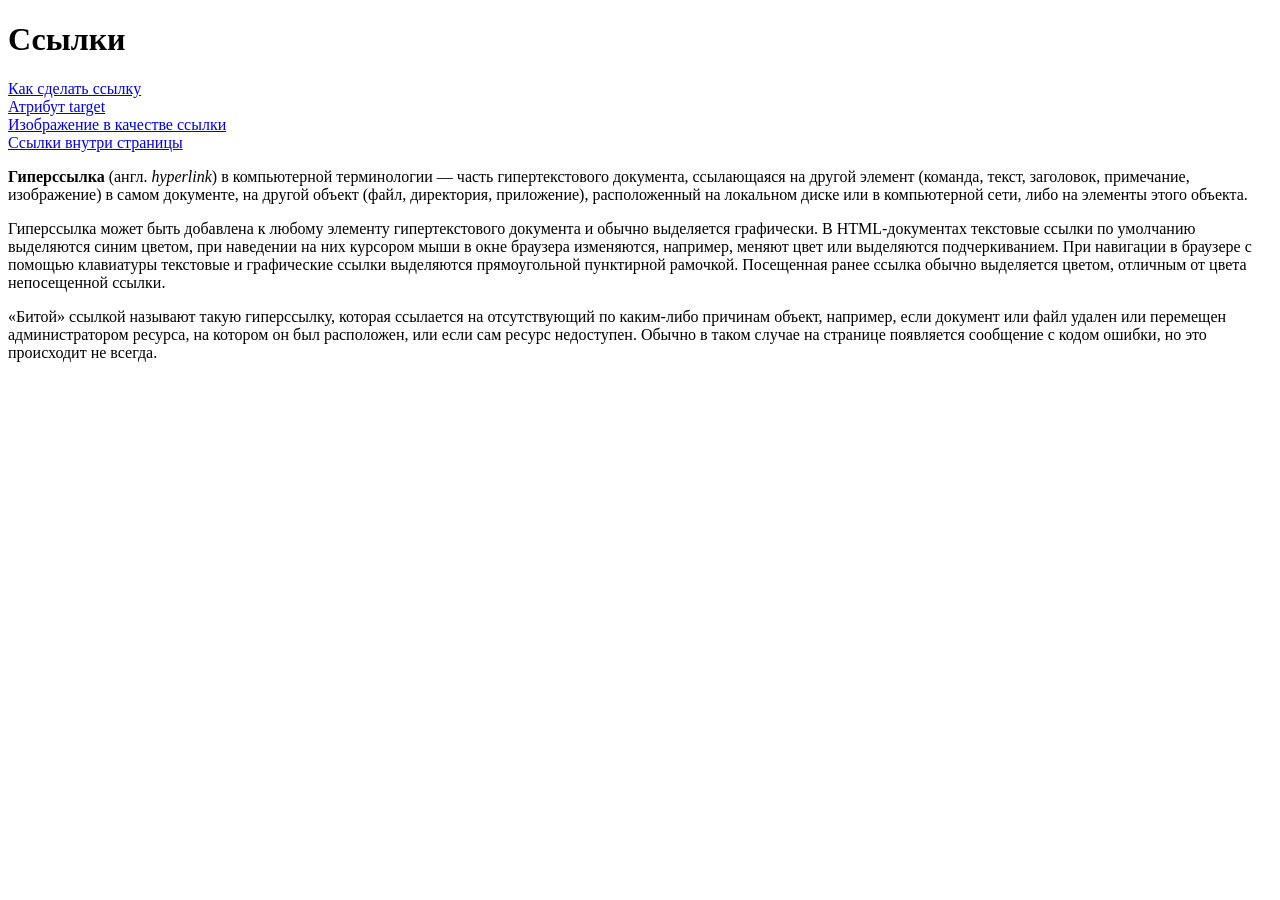
<file: lab1/lab1_3.html>
<!DOCTYPE html>
<html lang="ru">
<head>
  <meta charset="UTF-8">
  <title>Навигация между файлами</title>
</head>
<body>
<h1>Ссылки</h1>
<nav>
<a href="docs/doc1.html">Как сделать ссылку</a><br>
<a href="docs/doc2.html">Атрибут target</a><br>
<a href="docs/doc3.html">Изображение в качестве ссылки</a><br>
<a href="docs/doc4.html">Ссылки внутри страницы</a><br>
</nav>

<p><b>Гиперссылка</b> (англ.&#160;<i>hyperlink</i>) в компьютерной терминологии&#160;— часть гипертекстового документа, ссылающаяся на другой элемент (команда, текст, заголовок, примечание, изображение) в самом документе, на другой объект (файл, директория, приложение), расположенный на локальном диске или в компьютерной сети, либо на элементы этого объекта.</p>
<p>Гиперссылка может быть добавлена к любому элементу гипертекстового документа и обычно выделяется графически. В HTML-документах текстовые ссылки по умолчанию выделяются синим цветом, при наведении на них курсором мыши в окне браузера изменяются, например, меняют цвет или выделяются подчеркиванием. При навигации в браузере с помощью клавиатуры текстовые и графические ссылки выделяются прямоугольной пунктирной рамочкой. Посещенная ранее ссылка обычно выделяется цветом, отличным от цвета непосещенной ссылки.</p>
<p>«Битой» ссылкой называют такую гиперссылку, которая ссылается на отсутствующий по каким-либо причинам объект, например, если документ или файл удален или перемещен администратором ресурса, на котором он был расположен, или если сам ресурс недоступен. Обычно в таком случае на странице появляется сообщение с кодом ошибки, но это происходит не всегда.</p>

</body>
</html>
</file>
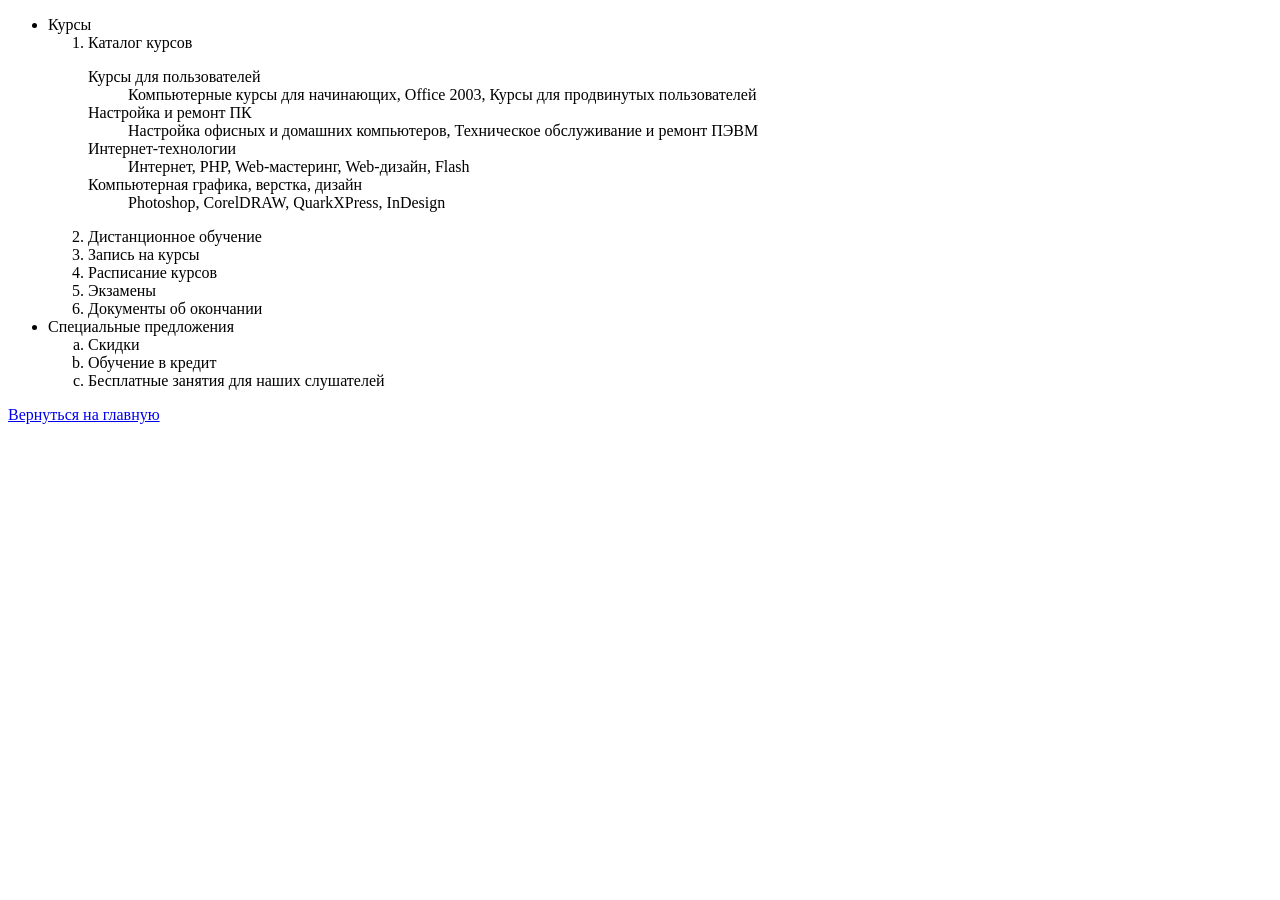
<file: lab2/lab2_1.html>
<!DOCTYPE html>
<html lang="ru">
<head>
	<meta charset="UTF-8">
	<meta name="viewport" content="width=device-width, initial-scale=1.0">
	<title>Списки</title>
</head>
<body>
    <ul>
        <li>Курсы
        <ol>
	        <li>Каталог курсов
		        <dl>
                    <dt>Курсы для пользователей</dt>
			        <dd>Компьютерные курсы для начинающих, Office 2003, Курсы для продвинутых пользователей</dd>
		            <dt>Настройка и ремонт ПК</dt>
			        <dd>Настройка офисных и домашних компьютеров, Техническое обслуживание и ремонт ПЭВМ</dd>
		            <dt>Интернет-технологии</dt>
			        <dd>Интернет, PHP, Web-мастеринг, Web-дизайн, Flash</dd>
		            <dt>Компьютерная графика, верстка, дизайн</dt>
			        <dd>Photoshop, CorelDRAW, QuarkXPress, InDesign</dd>
                </dl>
			</li>
	        <li>Дистанционное обучение</li>
	        <li>Запись на курсы</li>
	        <li>Расписание курсов</li>
	        <li>Экзамены</li>
	        <li>Документы об окончании</li>
        </ol>
        <li>Специальные предложения
            <ol type="a">
	            <li>Скидки</li>
	            <li>Обучение в кредит</li>
	            <li>Бесплатные занятия для наших слушателей</li>
            </ol>
        </li>
    </ul>
<p><a href="../index.html">Вернуться на главную</a></p>
</body>
</html>
</file>
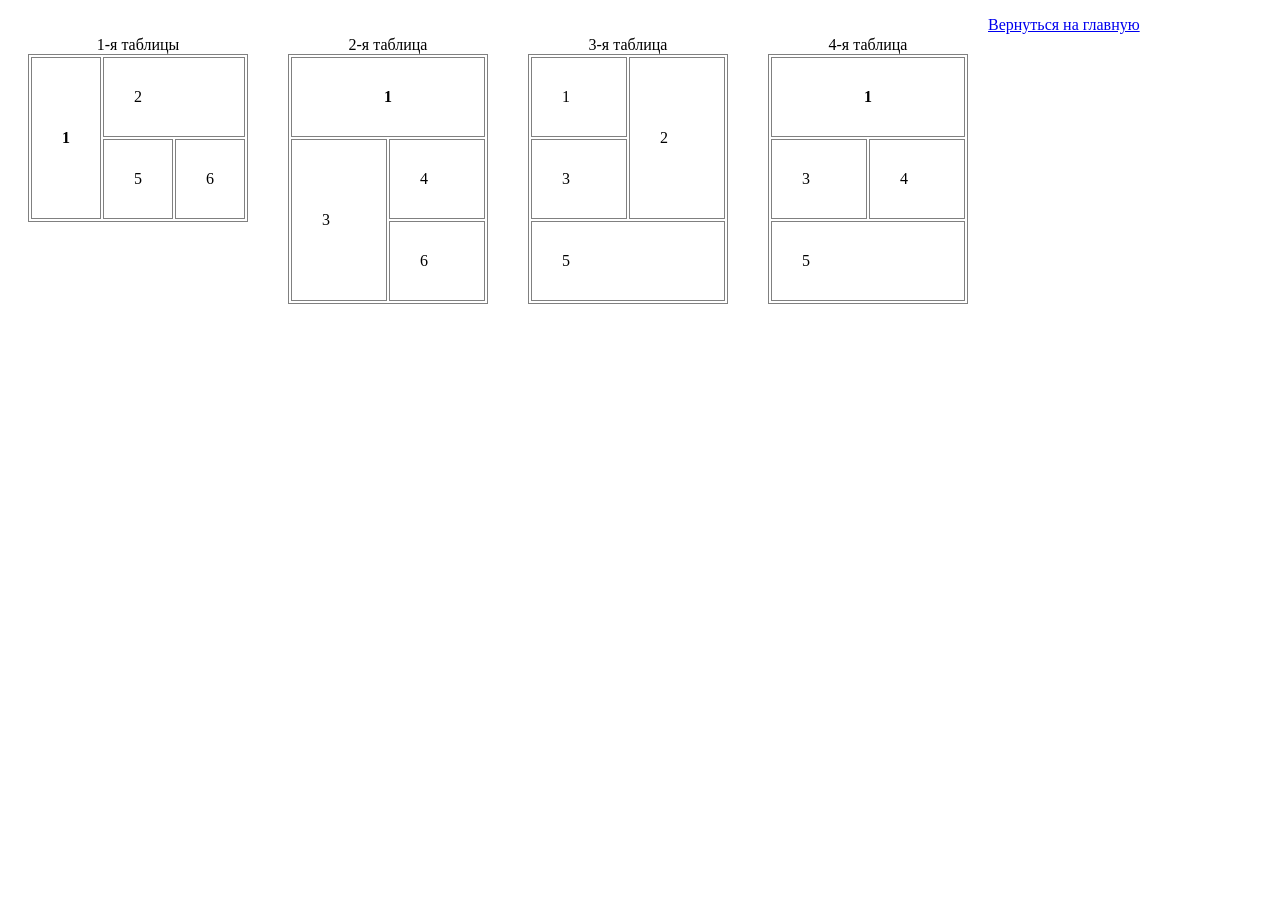
<file: lab2/lab2_2.html>
<!DOCTYPE html>
<html lang="ru">

<head>
	<meta charset="UTF-8">
	<meta name="viewport" content="width=device-width, initial-scale=1.0">
	<title>Таблицы</title>
	<style>
		table {
			width: 200px;
			border: 1px solid gray;
			margin: 20px;
			float: left;
		}

		td,
		th {
			border: 1px solid gray;
			padding: 30px;
		}
	</style>
</head>

<body>
	<table>
		<caption>1-я таблицы</caption>
		<tr>
			<th rowspan="2">1</th>
			<td colspan="2">2</td>
		</tr>
		<tr>
			<td>5</td>
			<td>6</td>
		</tr>
	</table>

	<table>
		<caption>2-я таблица</caption>
		<tr>
			<th colspan="2">1</th>
		</tr>
		<tr>
			<td rowspan="2">3</td>
			<td>4</td>
		</tr>
		<tr>
			<td>6</td>
		</tr>
	</table>

	<table>
		<caption>3-я таблица</caption>
		<tr>
			<td>1</td>
			<td rowspan="2">2</td>
		</tr>
		<tr>
			<td>3</td>
		</tr>
		<tr>
			<td colspan="2">5</td>
		</tr>
	</table>

	<table>
		<caption>4-я таблица</caption>
		<tr>
			<th colspan="2">1</th>
		</tr>
		<tr>
			<td>3</td>
			<td>4</td>
		</tr>
		<tr>
			<td colspan="2">5</td>
		</tr>
	</table>
	<p><a href="../index.html">Вернуться на главную</a></p>
</body>

</html>
</file>
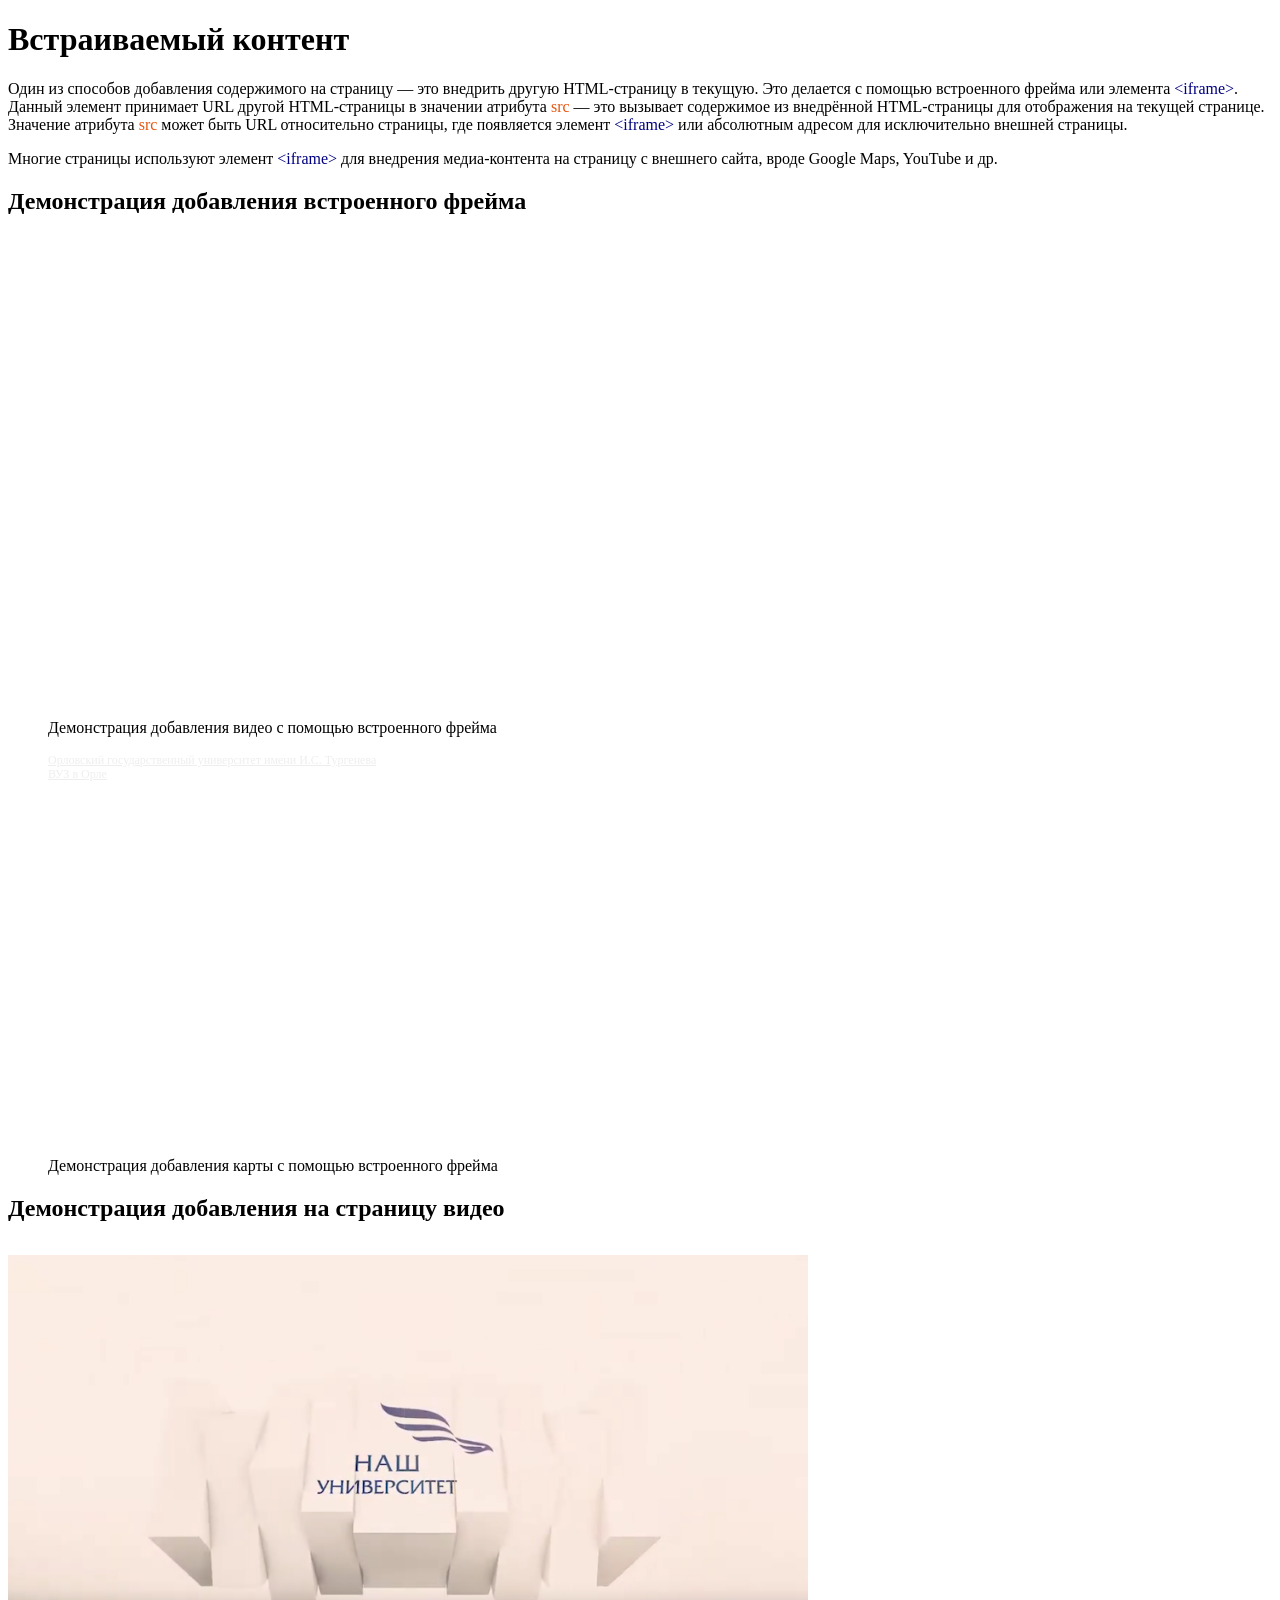
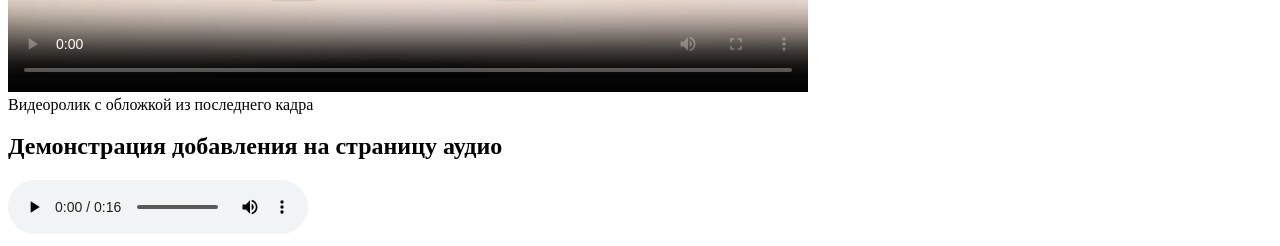
<file: lab2/lab2_4.html>
<!DOCTYPE html>
<html lang="ru">

<head>
    <meta charset="UTF-8">
    <meta name="viewport" content="width=device-width, initial-scale=1.0">
    <title>Встраиваемый контент</title>
    <style>
        .tag {
            color: navy;
        }

        .attribute {
            color: #e6550d;
        }
    </style>
</head>

<body>
    <h1>Встраиваемый контент</h1>
    <p>Один из способов добавления содержимого на страницу — это внедрить другую HTML-страницу в текущую. Это делается с
        помощью встроенного фрейма или элемента <span class="tag">&lt;iframe&gt;</span>. Данный элемент принимает URL
        другой HTML-страницы в значении атрибута <span class="attribute">src</span>&nbsp;— это вызывает содержимое из
        внедрённой HTML-страницы для отображения на текущей странице. Значение атрибута <span
            class="attribute">src</span> может быть URL относительно страницы, где появляется элемент <span
            class="tag">&lt;iframe&gt;</span> или абсолютным адресом для исключительно внешней страницы.</p>
    <p>Многие страницы используют элемент <span class="tag">&lt;iframe&gt;</span> для внедрения медиа-контента на
        страницу с внешнего сайта, вроде Google Maps, YouTube и др.</p>

    <h2>Демонстрация добавления встроенного фрейма</h2>
    <figure>
        <iframe src="https://vkvideo.ru/video_ext.php?oid=-202869502&id=456239024&hd=2" width="853" height="480"
            allow="autoplay; encrypted-media; fullscreen; picture-in-picture; screen-wake-lock;" style="border: none;"
            allowfullscreen></iframe>
        <figcaption>Демонстрация добавления видео с помощью встроенного фрейма</figcaption>
    </figure>
    <figure>
        <div style="position:relative;overflow:hidden;"><a
                href="https://yandex.ru/maps/org/orlovskiy_gosudarstvenny_universitet_imeni_i_s_turgeneva/1030860442/?utm_medium=mapframe&utm_source=maps"
                style="color:#eee;font-size:12px;position:absolute;top:0px;">Орловский государственный университет имени
                И.С. Тургенева</a><a
                href="https://yandex.ru/maps/10/orel/category/university/184106140/?utm_medium=mapframe&utm_source=maps"
                style="color:#eee;font-size:12px;position:absolute;top:14px;">ВУЗ в Орле</a><iframe
                src="https://yandex.ru/map-widget/v1/?from=api-maps&ll=36.063909%2C52.951255&mode=search&oid=1030860442&ol=biz&tab=related&utm_source=api-maps&z=17"
                width="560" height="400" allowfullscreen style="position:relative; border: none;"></iframe>
        </div>
        <figcaption>
            Демонстрация добавления карты с помощью встроенного фрейма
        </figcaption>
    </figure>

    <h2>Демонстрация добавления на страницу видео</h2>
    <figure style="width: 800px; margin: 0;">
        <video width="800" height="450" controls poster="../lab2/docs/last_shot.png">
            <source src="../lab2/video/oreluniver.mp4" type="video/mp4">
        </video>
        <figcaption>
            Видеоролик с обложкой из последнего кадра
        </figcaption>
    </figure>

    <h2>Демонстрация добавления на страницу аудио</h2>
    <audio controls>
        <source src="../lab2/audio/yuriy-gagarin-poehali.mp3" type="audio/mpeg">
        <source src="../lab2/audio/yuriy-gagarin-poehali.ogg" type="audio/ogg">
        Ваш браузер не поддерживает элемент audio.
    </audio>

</body>

</html>
</file>
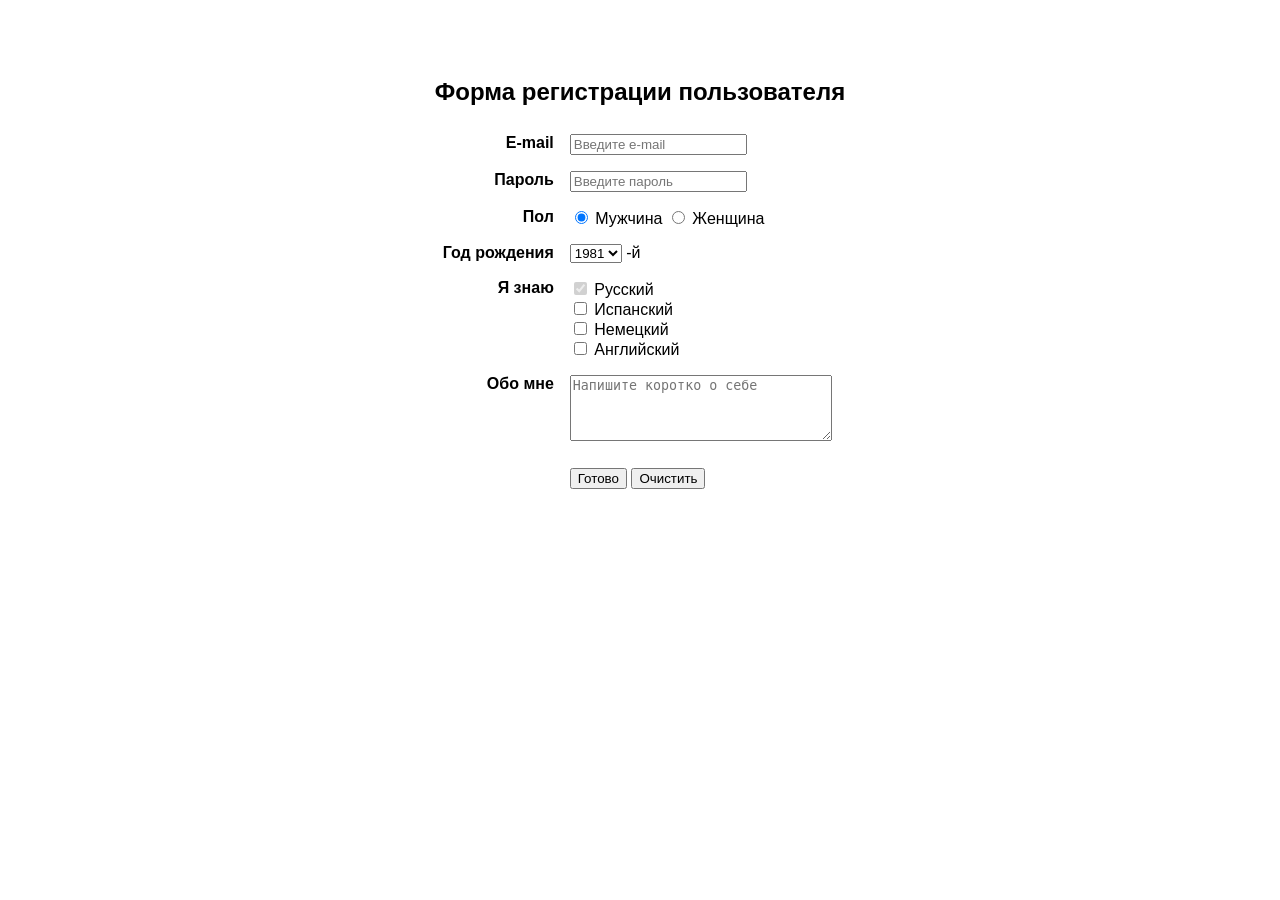
<file: lab2/lab2_5.html>
<!DOCTYPE html>
<html lang="ru">

<head>
    <meta charset="UTF-8">
    <meta name="viewport" content="width=device-width, initial-scale=1.0">
    <title>Форма регистрации</title>
    <style>
        body {
            font-family: sans-serif;
            display: flex;
            flex-direction: column;
            align-items: center; 
            padding-top: 50px;
        }

        table {
            border-collapse: collapse;
            margin-top: 20px;
        }

        td {
            padding: 8px;
            vertical-align: top;
        }

        td:first-child {
            text-align: right;
            font-weight: bold;
        }

        td:last-child {
            text-align: left;
        }

        h2 {
            text-align: center;
        }

        .buttons {
            padding-top: 15px;
        }
    </style>
</head>

<body>
    <form action="file.php" method="POST">
        <h2>Форма регистрации пользователя</h2>
        <table>
            <tr>
                <td><label for="email">E-mail</label></td>
                <td><input type="email" id="email" name="email" placeholder="Введите e-mail" required></td>
            </tr>

            <tr>
                <td><label for="pass">Пароль</label></td>
                <td><input type="password" id="pass" name="pass" placeholder="Введите пароль" required></td>
            </tr>

            <tr>
                <td><span>Пол</span></td>
                <td>
                    <label><input type="radio" name="gender" value="m" checked> Мужчина</label>
                    <label><input type="radio" name="gender" value="f"> Женщина</label>
                </td>
            </tr>

            <tr>
                <td><label for="year">Год рождения</label></td>
                <td>
                    <select id="year" name="birth_year">
                        <option value="1981">1981</option>
                        <option value="1982">1982</option>
                        <option value="1983">1983</option>
                    </select> -й
                </td>
            </tr>

            <tr>
                <td><span>Я знаю</span></td>
                <td>
                    <label><input type="checkbox" checked disabled> Русский</label><br>
                    <label><input type="checkbox"> Испанский</label><br>
                    <label><input type="checkbox"> Немецкий</label><br>
                    <label><input type="checkbox"> Английский</label>
                </td>
            </tr>

            <tr>
                <td><label for="about">Обо мне</label></td>
                <td>
                    <textarea id="about" name="about" placeholder="Напишите коротко о себе" rows="4" cols="30"></textarea>
                </td>
            </tr>

            <tr>
                <td></td>
                <td class="buttons">
                    <button type="submit">Готово</button>
                    <button type="reset">Очистить</button>
                </td>
            </tr>
        </table>
    </form>
</body>

</html>
</file>
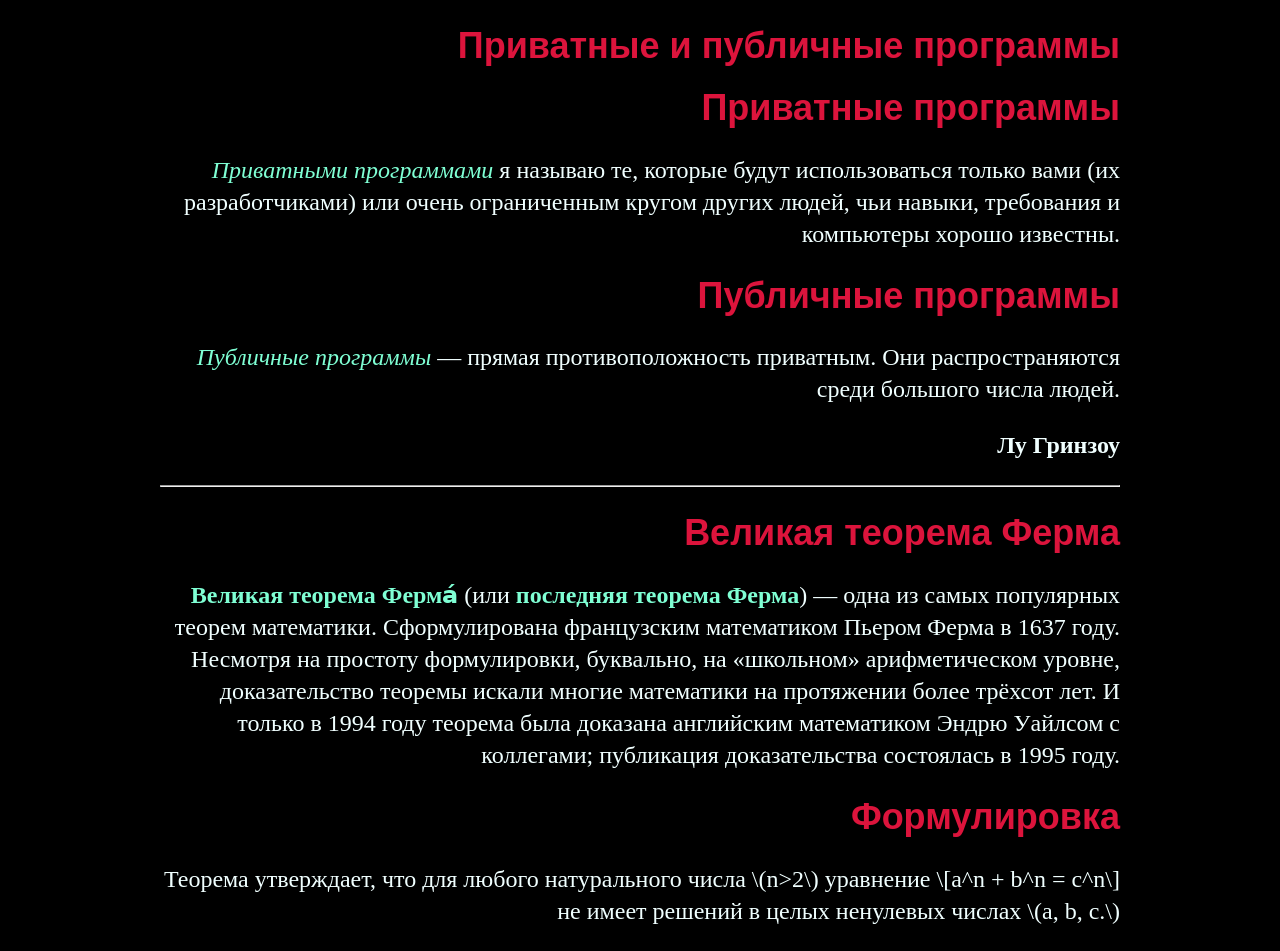
<file: lab3/lab3_1.html>
<!DOCTYPE html>
<html lang="ru">

<head>
	<meta charset="UTF-8">
	<title>Стили</title>
    <style>
        body {
            background-color: black;
            color: azure;
            font-size: 1.5rem;
            line-height: 2rem;
        }
        p{
            text-align: right;
        }
        h1,h2 {
            color: crimson;
            font-family: sans-serif;
            text-align: right;
        }
        i,em,b{
            color: aquamarine;
        }

        .wrapper {
            max-width: 960px;
            margin-left: auto;
            margin-right: auto;
            padding-left: 10px;
            padding-right: 10px;
        }
    </style>
</head>
<body>
	<div class="wrapper">
		<article>
			<h1>Приватные и публичные программы</h1>
			<h2>Приватные программы</h2>
			<p><em>Приватными программами</em> я называю те, которые будут использоваться только вами (их
				разработчиками) или очень ограниченным кругом других людей, чьи навыки, требования и компьютеры хорошо
				известны.</p>
			<h2>Публичные программы</h2>
			<p><em>Публичные программы</em> — прямая противоположность приватным. Они распространяются среди большого
				числа людей.</p>
			<p><strong>Лу Гринзоу</strong></p>
		</article>
		<hr>
		<article>
			<h1>Великая теорема Ферма</h1>
			<p><b>Великая теорема Ферма́</b> (или <b>последняя теорема Ферма</b>)&nbsp;— одна из самых популярных теорем
				математики. Сформулирована французским математиком Пьером Ферма в 1637 году. Несмотря на простоту
				формулировки, буквально, на <q>школьном</q> арифметическом уровне, доказательство теоремы искали многие
				математики на протяжении более трёхсот лет. И только в 1994 году теорема была доказана английским
				математиком Эндрю Уайлсом с коллегами; публикация доказательства состоялась в 1995 году.
			</p>
			<h2>Формулировка</h2>
			<p>Теорема утверждает, что для любого натурального числа \(n&gt;2\) уравнение
				\[a^n + b^n = c^n\]
				не имеет решений в целых ненулевых числах \(a, b, c.\)
			</p>
		</article>
	</div>
</body>
</html>
</file>
<file: lab7/css/style.css>
﻿ul, ol {
margin: 0;
}

a {
  color: #1B242F;
  text-decoration: none;
}

a:hover,
a:focus {
  color: #E74C3C;
  text-decoration: underline;
}

li.fb a span {
width: 30px;
height: 30px;
background: url(../images/img-sprite.png)no-repeat -59px -1px #1287BF;
float: left;
}

body{
  font-family: 'Montserrat', sans-serif;
}

p {
    font-size: 18px;
}

ul.header_box li span {
color: #555;
}

.header_top {
float: right;
}

.logo {
float: left;
}

ul.header_box li {
display: inline-block;
}

ul.header_box {
list-style: none;
padding: 0;
float: left;
margin: 3px 20px 0 0px;
}

ul.header_box li.mobile_left {
border-right: 1px solid #E1E1E1;
padding-right: 15px;
}

ul.facebook {
list-style: none;
padding: 0;
float: left;
}

#banner {
  position: relative;
  width: 100%;
  height: 100%;
}
#banner img {
  width: 100%;
}
#bannertext {
position: absolute;
top: 10%;
margin: auto;
width: 100%;
height: 100%;
line-height:100%;
 }

i.icon1 {
width: 100px;
height: 100px;
background: url(../images/img-sprite.png)no-repeat -95px 1px;
display: inline-block;
}

i.icon2 {
width: 100px;
height: 100px;
background: url(../images/img-sprite.png)no-repeat -199px 1px;
display: inline-block;
}

i.icon3 {
width: 100px;
height: 100px;
background: url(../images/img-sprite.png)no-repeat -95px -91px;
display: inline-block;
}

.approach {
background: #f3f3f3;
padding: 1em 0 1em;
}


.header {
background: #f0f2f4;
border-bottom: 1px solid #e6e7e7;
height:100%;
margin: 5px;
}

.work {
padding: 1em 0;
background: #f35e59;
color: #fff;
}

ul.list2 {
list-style: none;
margin: 15px;
padding: 10px;
box-shadow: 0 0 5px #aaa;
position: relative;
margin-bottom: 1em;
background: #FFF;
border-radius: 3px;
}

ul.list2 li.list1_desc {
float: left;
width: 20%;
padding: 1em;
text-align: right;
}

ul.list2 li.list1_img {
float: right;
width: 75%;
}

.footer {
background: #2a2a2a;
padding: 1em 0;
color: #fff;
}

.social li a i.facebook {
background-position: 5px -46px;
}

.social li a i {
width: 50px;
height: 50px;
display: block;
background: url(../images/img-sprite.png) no-repeat;
border: 2px solid #515151;
border-radius: 3px;
-webkit-border-radius: 3px;
-moz-border-radius: 3px;
-o-border-radius: 3px;
}

/* element.style {
} */
.social li:first-child {
margin-left: 0;
}
.social li {
display: inline-block;
margin-left: 12px;
}

.social li a i.twitter {
background-position: -34px -46px;
}

.social li a i.google {
background-position: -1px -87px;
}

.social li a i.linkedin {
background-position: -36px -85px;
}

/* Шапка раздела */
.project-header {
    text-align: center;
    background: #f35e59;
    color: #fff;
    padding: 20px 0;
}

/* Сама карточка (заменяем float на flex) */
.project-card {
    display: flex;
    align-items: center; /* Центрируем всё по вертикали */
    justify-content: space-around; /* Равномерно распределяем место */

    list-style: none;
    margin: 20px auto;
    padding: 20px;
    width: 90%; /* Чтобы не прилипало к краям экрана */
    max-width: 1000px;

    background: #FFF;
    color: black;
    border-radius: 8px;
    box-shadow: 0 4px 6px rgba(0,0,0,0.1);

    /* Плавность для ховера */
    transition: all 0.3s ease;
}

/* Тот самый ХОВЕР */
.project-card:hover {
    transform: translateY(-10px); /* Приподнимаем карточку */
    box-shadow: 0 12px 20px rgba(0,0,0,0.2); /* Усиливаем тень */
    border-left: 10px solid #f35e59; /* Добавляем красную полоску слева */
}

/* Стили для текста внутри карточки */
.list1_desc {
    flex: 1; /* Занимает пропорциональное место */
    text-align: left;
    padding: 20px;
}

.list1_desc h3 {
    font-family: 'Montserrat', sans-serif;
    margin-bottom: 10px;
    text-transform: uppercase; /* Все буквы большие для стиля */
}

/* Стили для картинки */
.list1_img {
    flex: 1;
}

.list1_img img {
    width: 100%;
    max-width: 450px;
    height: auto;
    border-radius: 5px;
    display: block;
    margin: 0 auto;
}
</file>
